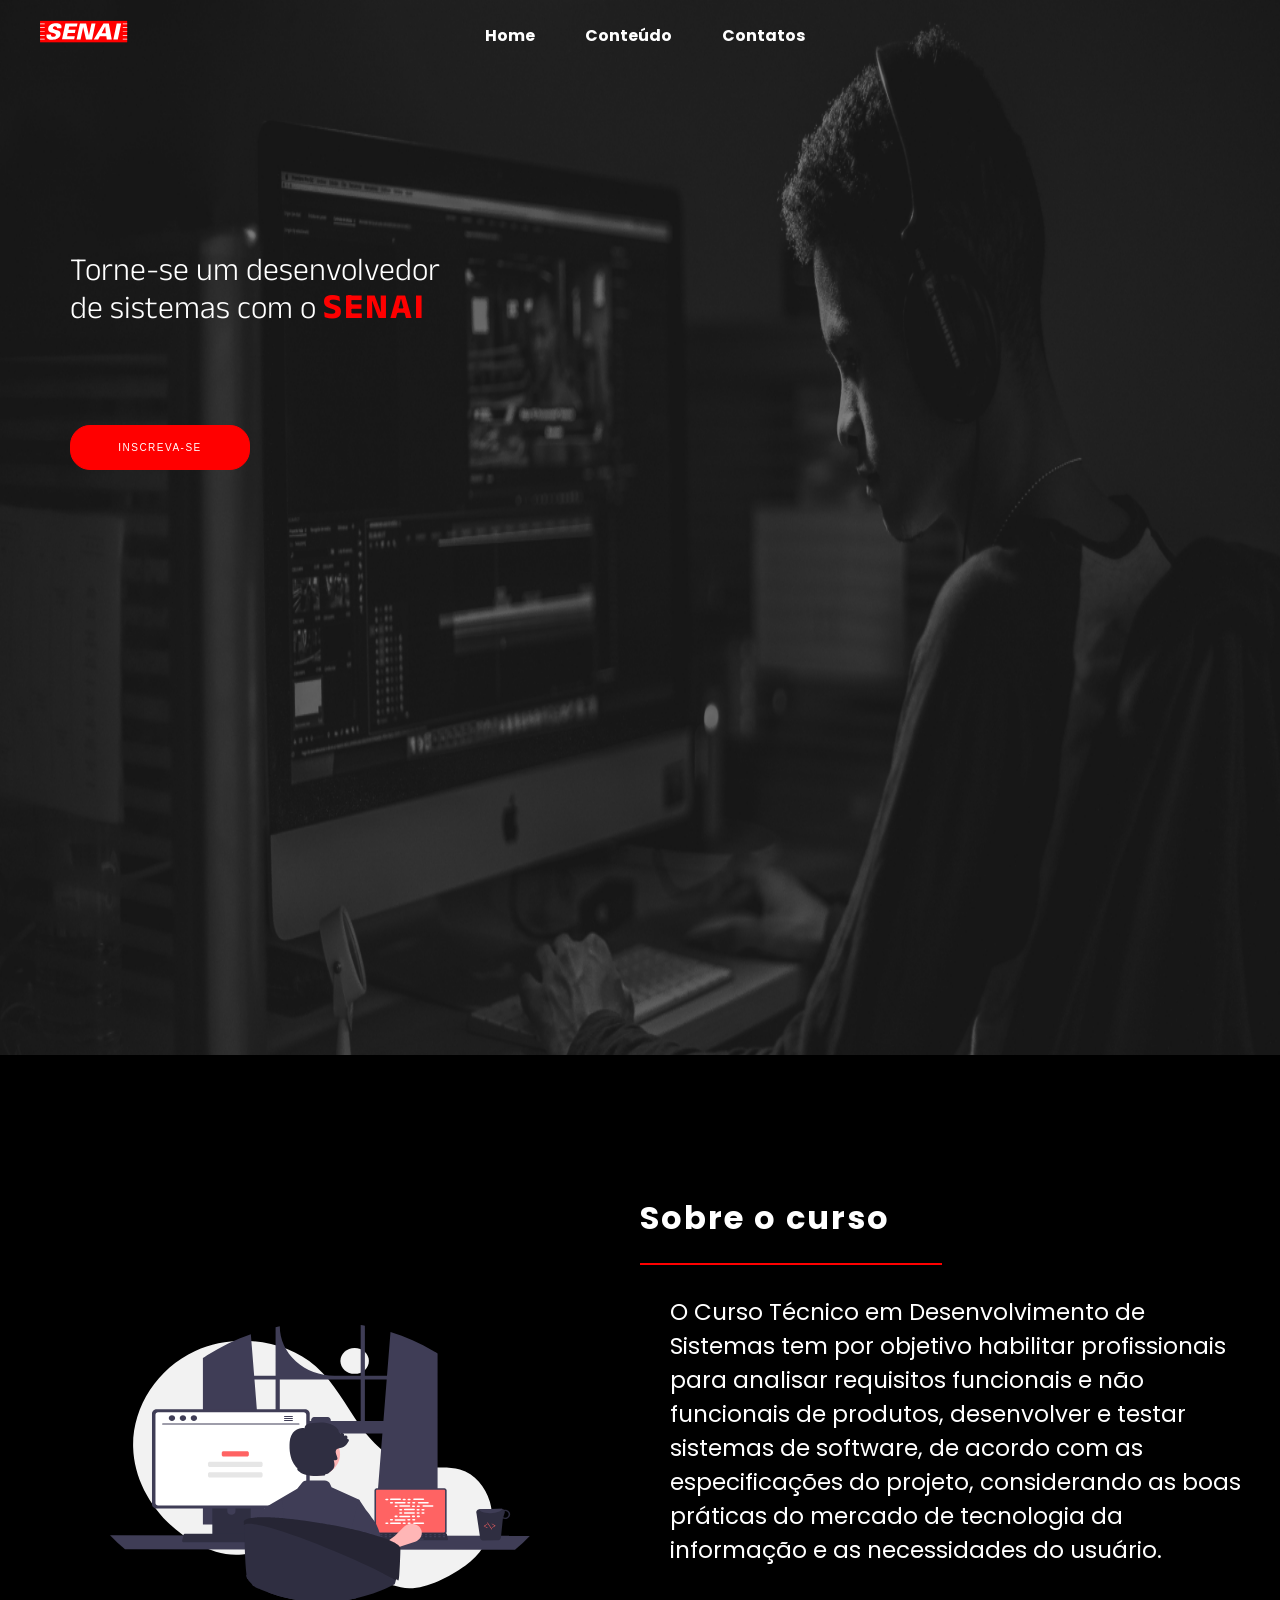
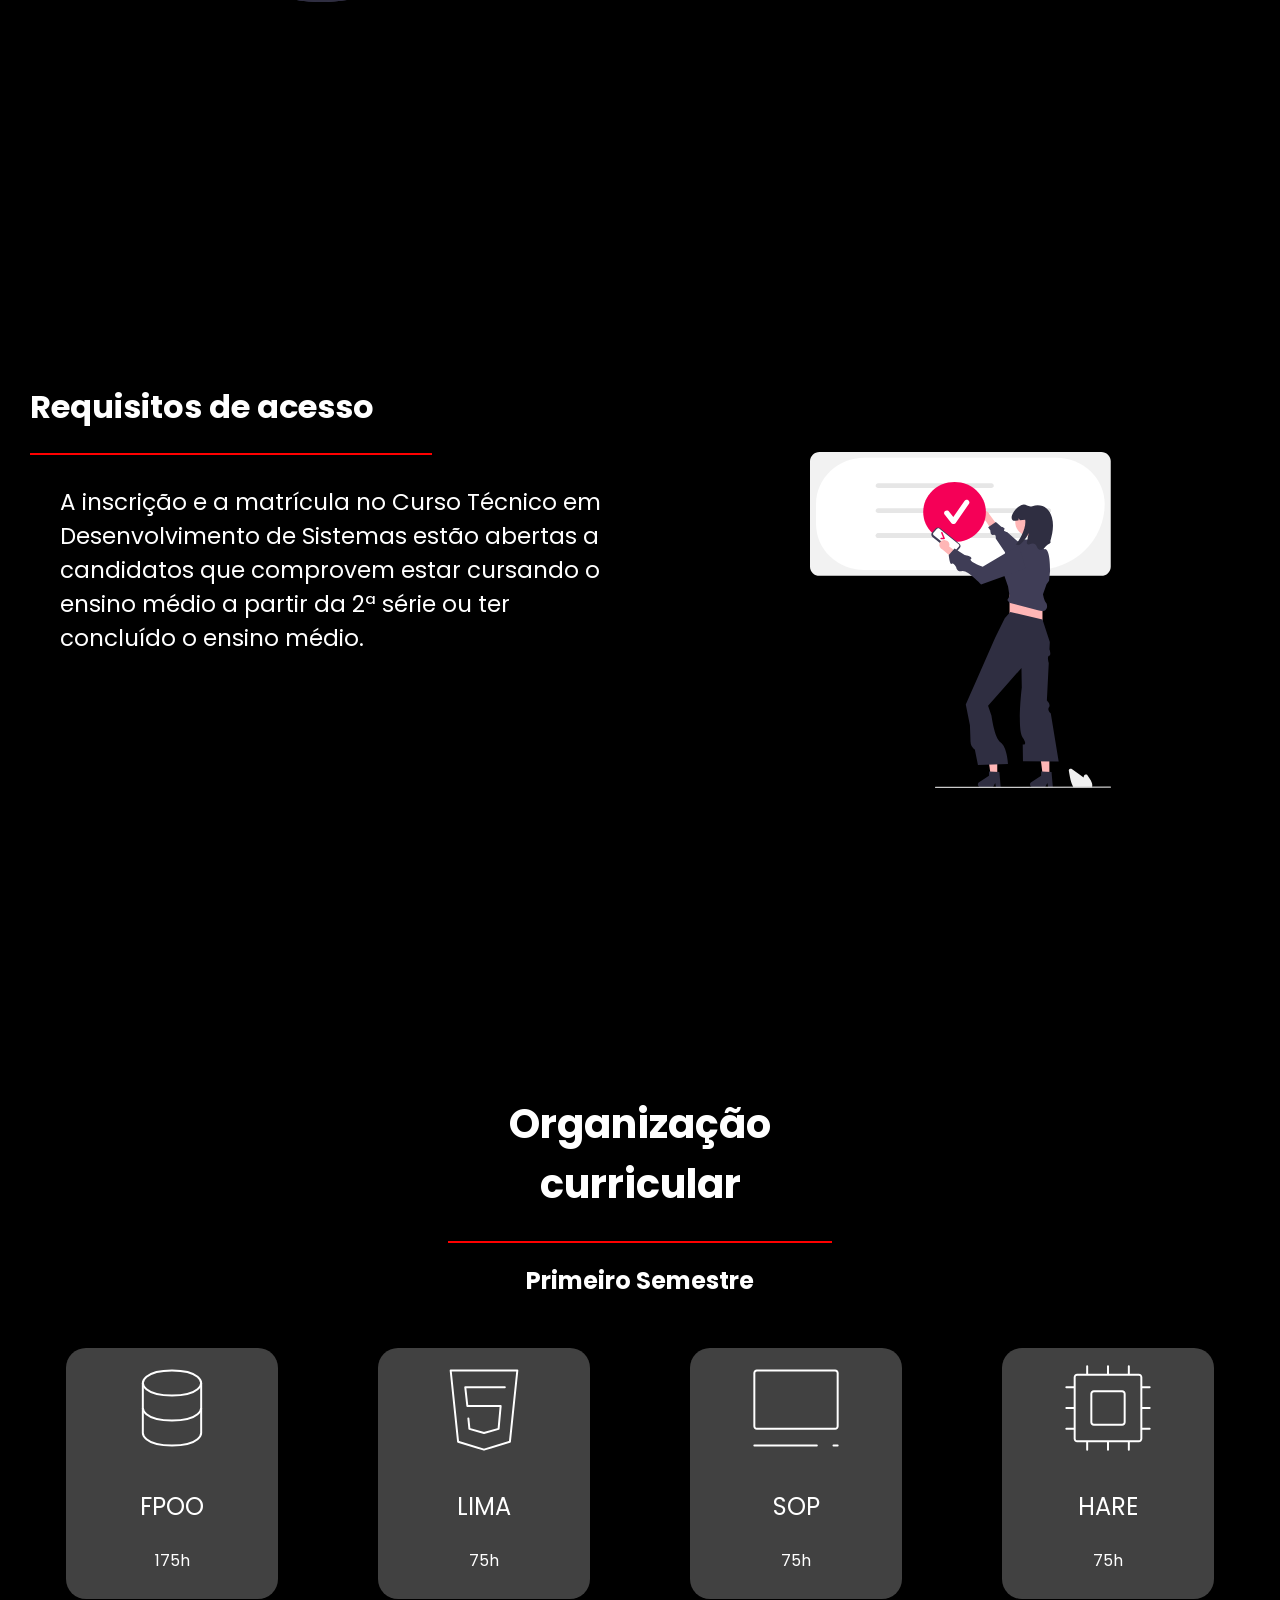
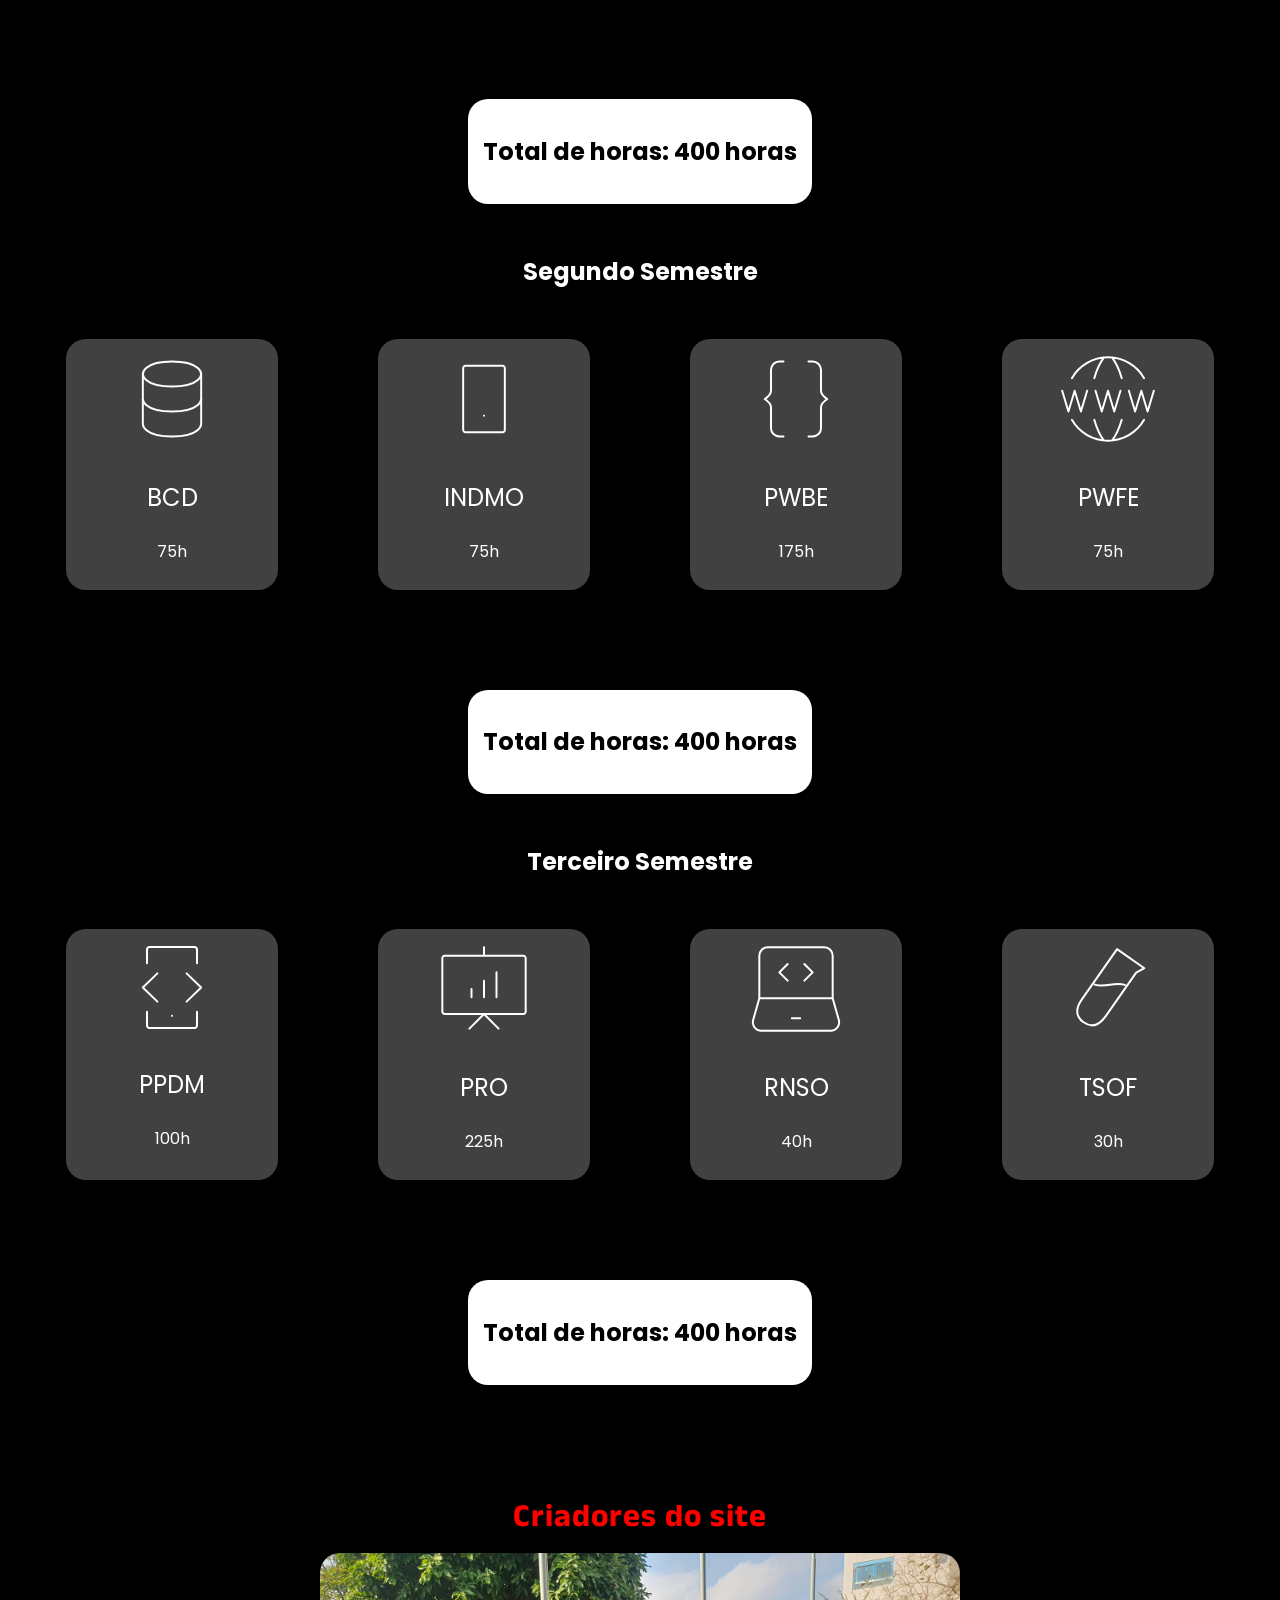
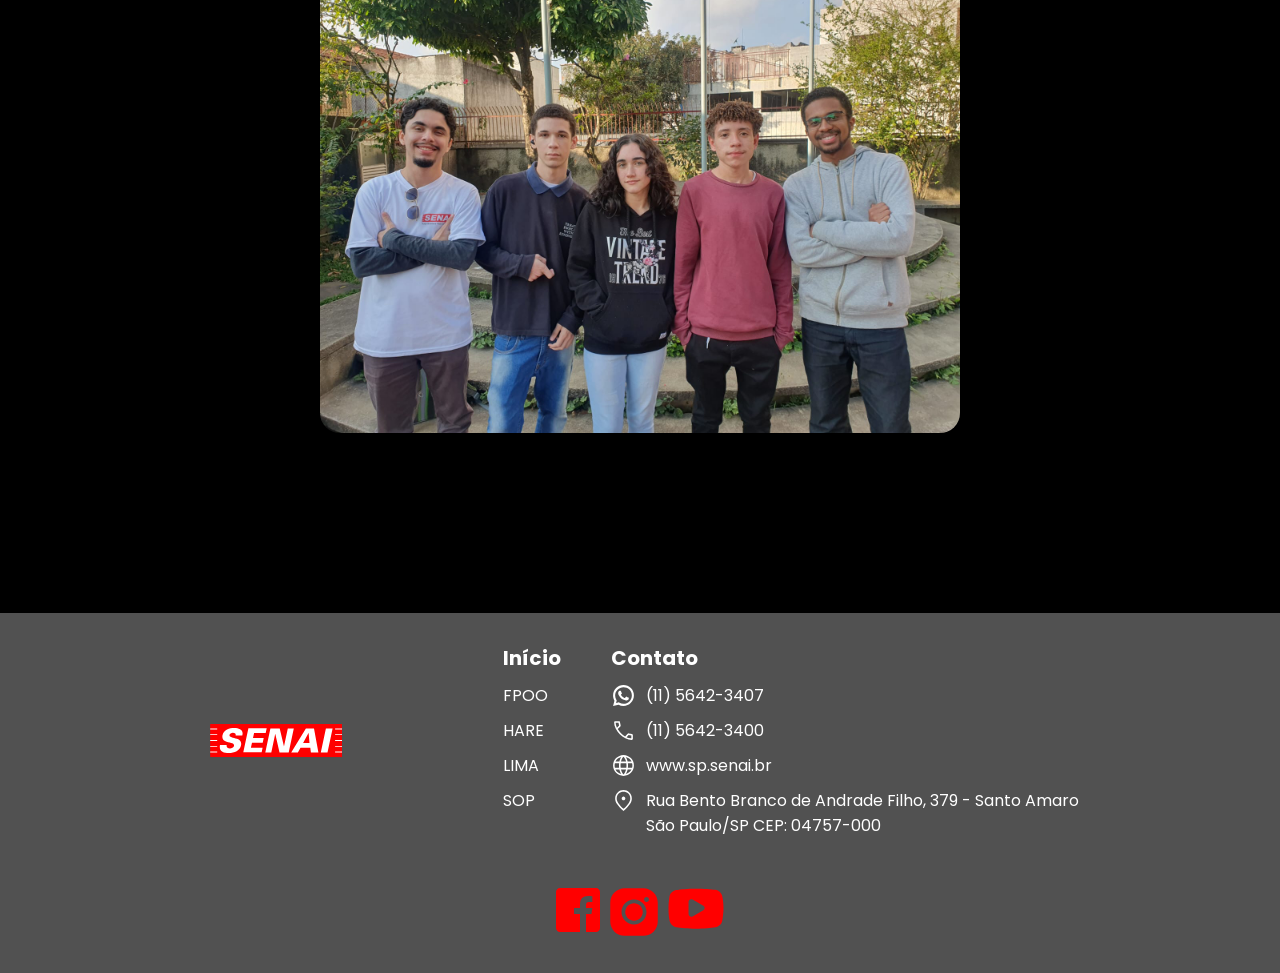
<file: index.html>
<!DOCTYPE html>
<html lang="pt-br">

<head>
    <meta charset="UTF-8">
    <meta name="viewport" content="width=device-width, initial-scale=1.0">
    <link rel="stylesheet" href="/css/style-home1.css">
    <title>HOME</title>
</head>

<body>
    <img class="img_fundo" src="img/background-image-home.jpg" alt="">
    <header>
        <nav class="navbar">
            <a href="/" class="logo">
                <img src="img/logoSenai.svg" alt="" class="imagem_logo">
            </a>
            <ul class="nav-menu">
                <li class="nav-item">
                    <a class="nav-link" href="">Home</a>
                </li>
    
                <li class="nav-item dropdown">
                    <a onmouseover="mouseover()" class="nav-link" href="/">Conteúdo</a>
    
                    <div class="dropdown-menu">
                        <a href="fpoo.html">1 semestre</a>
                        <a href="2semestre.html">2 semestre</a>
                        <a href="3Semestre.html">3 semestre</a>
                    </div>
                </li>
                <li class="nav-item"><a class="nav-link" href="#contatos">Contatos</a></li>
            </ul>
    
            <div class="hamburguer">
                <span class="bar"></span>
                <span class="bar"></span>
                <span class="bar"></span>
            </div>
    
            <div class="suporte">
                <span></span>
            </div>
        </nav>
    
    </header>

    <!-- titulo e banner -->
    <div class="box_titulo">
        <h1 class="titulo">Torne-se um desenvolvedor de sistemas com o <b>SENAI</b></h1>
    </div>
        
    <div class="btn">
        <button>Inscreva-se</button>
    </div>

    

    
    <main>
        
        <div class="curso">
            <!-- sobre o curso e imagem -->
            
            <div class="box_img">
                <img src="img/undraw_programming_re_kg9v 1.svg" alt="img_home" class="foto_home">
            </div>
                
            <div class="sobre_curso">
                <h1>Sobre o curso</h1>
                <hr>
    
                <p class="txt_unidade_curricular">O Curso Técnico em Desenvolvimento de Sistemas tem por objetivo habilitar profissionais para analisar requisitos funcionais e não funcionais de produtos, desenvolver e testar sistemas de software, de acordo com as especificações do projeto, considerando as boas práticas do mercado de tecnologia da informação e as necessidades do usuário.</p>

            </div>

            <!-- requisitos de acesso e imagem -->
            
            <div class="requisitos_acesso">

                <h1>Requisitos de acesso</h1>
                <hr>
                
                <p class="txt_unidade_curricular">A inscrição e a matrícula no Curso Técnico em Desenvolvimento de Sistemas estão abertas a candidatos que comprovem estar cursando o ensino médio a partir da 2ª série ou ter concluído o ensino médio.</p>
            </div>
            
            <div class="box_img">
                <img src="img/undraw_authentication_re_svpt (1) 1.svg" alt="img_home" class="foto_home">
            </div>
        </div>

        <!-- organização curricular -->
        <div class="box_titulo2">
            <span class="linha">   <h1 class="titulo_curricular">Organização curricular</h1> </span>
           
    
        </div>
    
        <h2 class="titulo_semestre">Primeiro Semestre</h2>
        
        <div class="box_disciplina">
            
            <div class="disciplina">
                <img src="/img/imagem_fpoo.svg" alt="imagem de fpoo">
                <p class="nome">FPOO</p>
                <p class="horas">175h</p>
                
            </div>
    
            <div class="disciplina">
                <img src="/img/imagem_lima.svg" alt="imagem de lima">
                <p class="nome">LIMA</p>
                <p class="horas">75h</p>
                
            </div>
            
            <div class="disciplina">
                <img src="/img/imagem_sop.svg" alt="imagem de sop">
                <p class="nome">SOP</p>
                <p class="horas">75h</p>
    
            </div>
    
            <div class="disciplina">
                <img src="/img/imagem_hare.svg" alt="imagem de hare">
                <p class="nome">HARE</p>
                <p class="horas">75h</p>
                
            </div>
    
            <div class="total_horas_semestre">
                <h2>Total de horas: 400 horas</h2>
                
            </div>
    
        </div>
        
        
        <!-- segundo semestre -->
        
        <h2 class="titulo_semestre">Segundo Semestre</h2>
        
        <div class="box_disciplina">
            
            <div class="disciplina">
                <img src="/img/imagem_bcd.svg" alt="imagem da disciplina de banco de dados">
                <p class="nome">BCD</p>
                <p class="horas">75h</p>
                
            </div>
    
            <div class="disciplina">
                <img src="/img/imagem_indmo.svg" alt="imagem ilustrativa da disciplina INDIMO">
                <p class="nome">INDMO</p>
                <p class="horas">75h</p>
    
            </div>
    
            <div class="disciplina">
                <img src="/img/imagem_pwbe.svg" alt="imagem ilustrativa da disciplina PWBE">
                <p class="nome">PWBE</p>
                <p class="horas">175h</p>
                
            </div>
    
            <div class="disciplina">
                <img src="/img/imagem_pwfe.svg" alt="imagem ilustrativa da disciplina PWFE ">
                <p class="nome">PWFE</p>
                <p class="horas">75h</p>
                
            </div>
            
            <div class="total_horas_semestre">
                <h2>Total de horas: 400 horas</h2>
                
            </div>
            
            
            
        </div>
        <!-- terceiro semestre -->
        <h2 class="titulo_semestre">Terceiro Semestre</h2>
    
        <div class="box_disciplina">
            
            <div class="disciplina">
                <img src="/img/imagem_ppdm.svg" alt="imagem da disciplina da disciplina PPDM">
                <p class="nome">PPDM</p>
                <p class="horas">100h</p>
                
            </div>
    
            <div class="disciplina">
                <img src="/img/imagem_pro.svg" alt="imagem ilustrativa da disciplina PRO">
                <p class="nome">PRO</p>
                <p class="horas">225h</p>
    
            </div>
    
            <div class="disciplina">
                <img src="/img/imagem_rnso.svg" alt="imagem ilustrativa da disciplina RNSO">
                <p class="nome">RNSO</p>
                <p class="horas">40h</p>
                
            </div>
    
            <div class="disciplina">
                <img src="/img/imagem_tsof.svg" alt="imagem ilustrativa da disciplina TSOF ">
                <p class="nome">TSOF</p>
                <p class="horas">30h</p>
                
            </div>
            
            <div class="total_horas_semestre">
                <h2>Total de horas: 400 horas</h2>
                
            </div>
            
            
            
        </div>
    
        <!-- foto dos integrantes do grupo -->
        <div class="foto_grupo">
            <h1>Criadores do site</h1>
            <img src="/img/img-grupo.jpg" alt="foto dos integrantes do grupo">
        </div>

            
    </main>


    <footer>

        <div class="mainFooter" id="contatos">
            <img src="img/logoSenai.svg" alt="SENAI">

            <div class="textFooter">

                <div class="inicioFooter">
                    <p class="tituloFooter">Início</p>
                    <p><a href="#">FPOO</a></p>
                    <p><a href="#">HARE</a></p>          
                    <p><a href="#">LIMA</a></p>          
                    <p><a href="#">SOP</a></p>            
                </div>


                <div class="contatoFooter">
                    <p class="tituloFooter">Contato</p>

                    <section>
                        <img src="img/iconeWhatsapp.svg" alt="WhatsApp">
                        <p>(11) 5642-3407</p>
                    </section>


                    <section>
                        <img src="img/iconeTelefone.svg" alt="Telefone">
                        <p>(11) 5642-3400</p>
                    </section>


                    <section>
                        <img src="img/iconeSite.svg" alt="Site">
                        <a href="https://sp.senai.br/unidade/suicobrasileira/">
                            <p>www.sp.senai.br</p>
                        </a>
                    </section>


                    <div class="textoLocalizacao">
                            <img src="img/iconeLocalizacao.svg" alt="Localização">
                            <p>Rua Bento Branco de Andrade Filho, 379 - Santo Amaro <br> São Paulo/SP CEP: 04757-000</p>
                    </div>

                </div>

            </div>



            <div class="iconesMidiasSociais">
                <a href="https://www.facebook.com/senai.suico/?locale=pt_BR">
                    <img src="img/iconeFacebook.svg" alt="Facebook">
                </a>

               
                <a href="https://www.instagram.com/senai.suico/">
                    <img src="img/iconeInstagram.svg" alt="Instagram">
                </a>

               
                <a href="https://www.youtube.com/channel/UCz8l1er02zQpTGoOQ_6x4FQ">
                    <img src="img/iconeYoutube.svg" alt="Youtube">
                </a>
            </div>
        </div>
    </footer>

    
    

    <script src="script.js"></script>
</body>
</file>
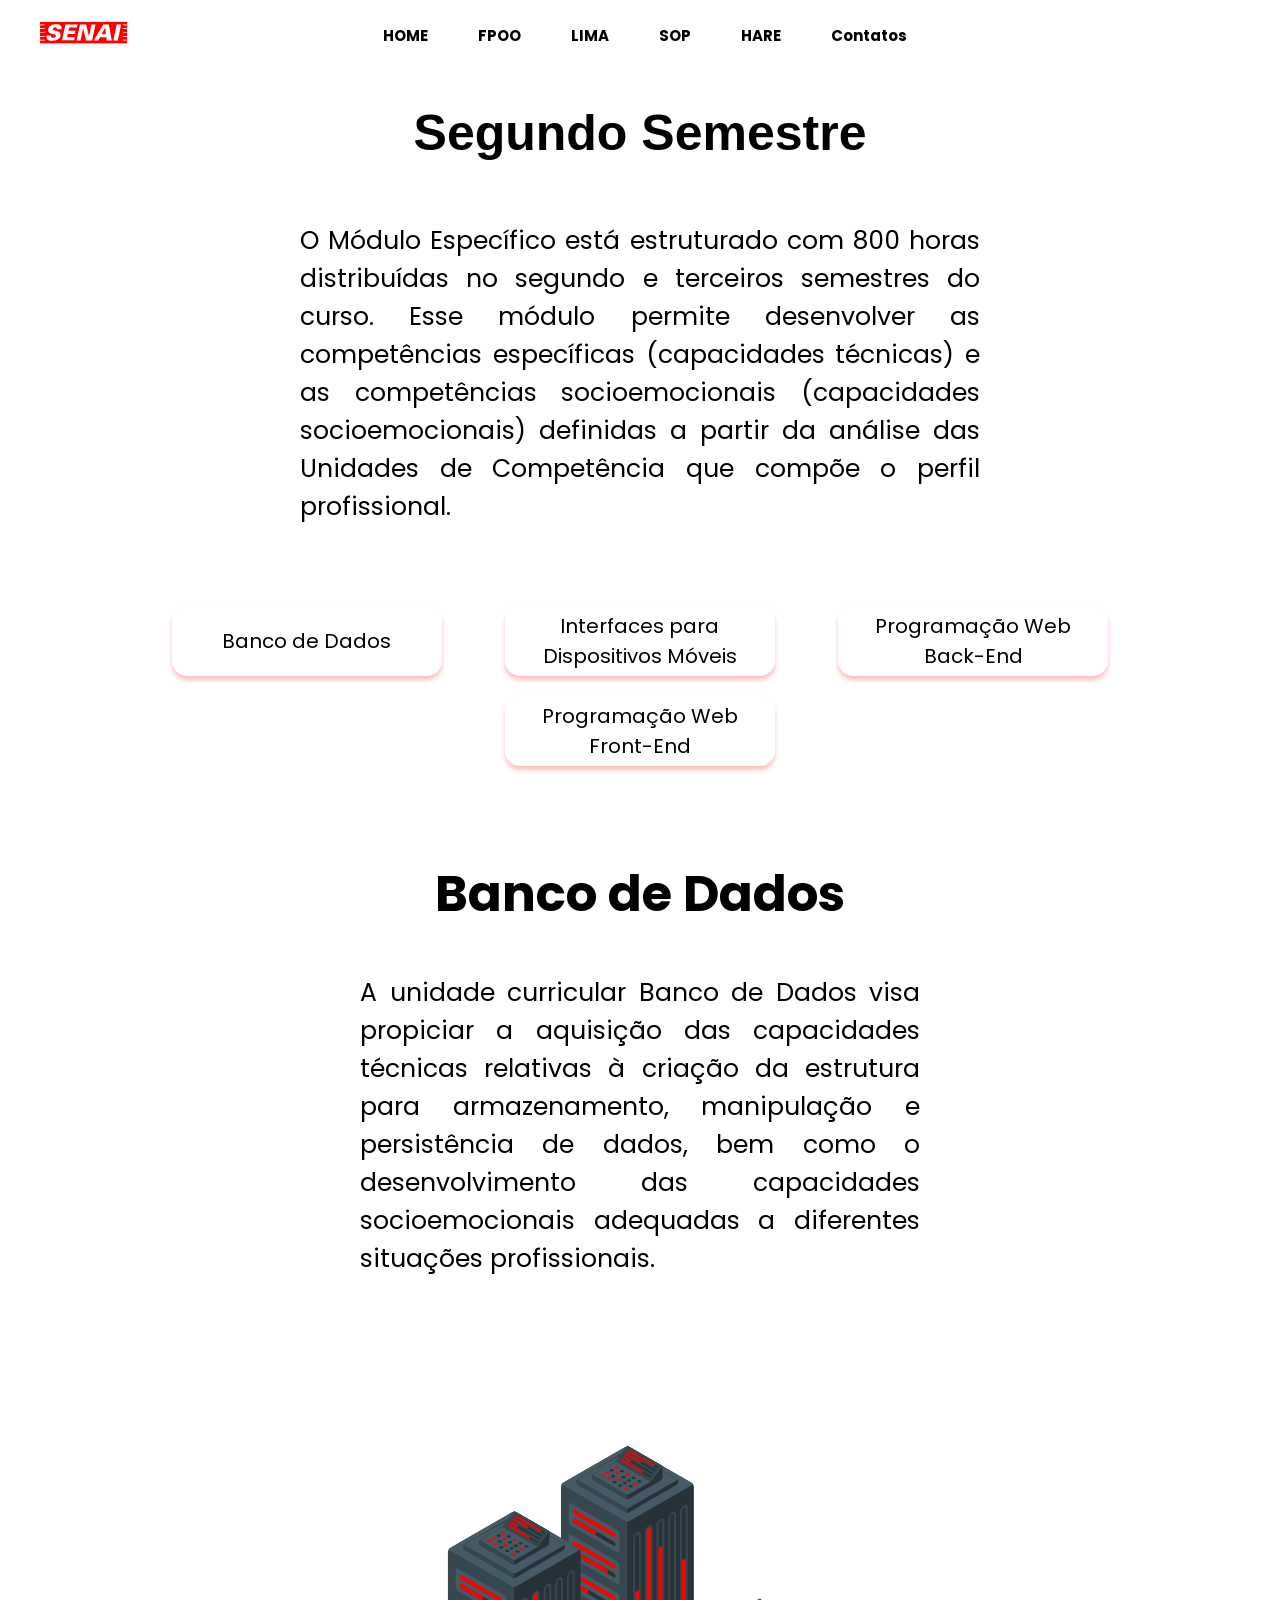
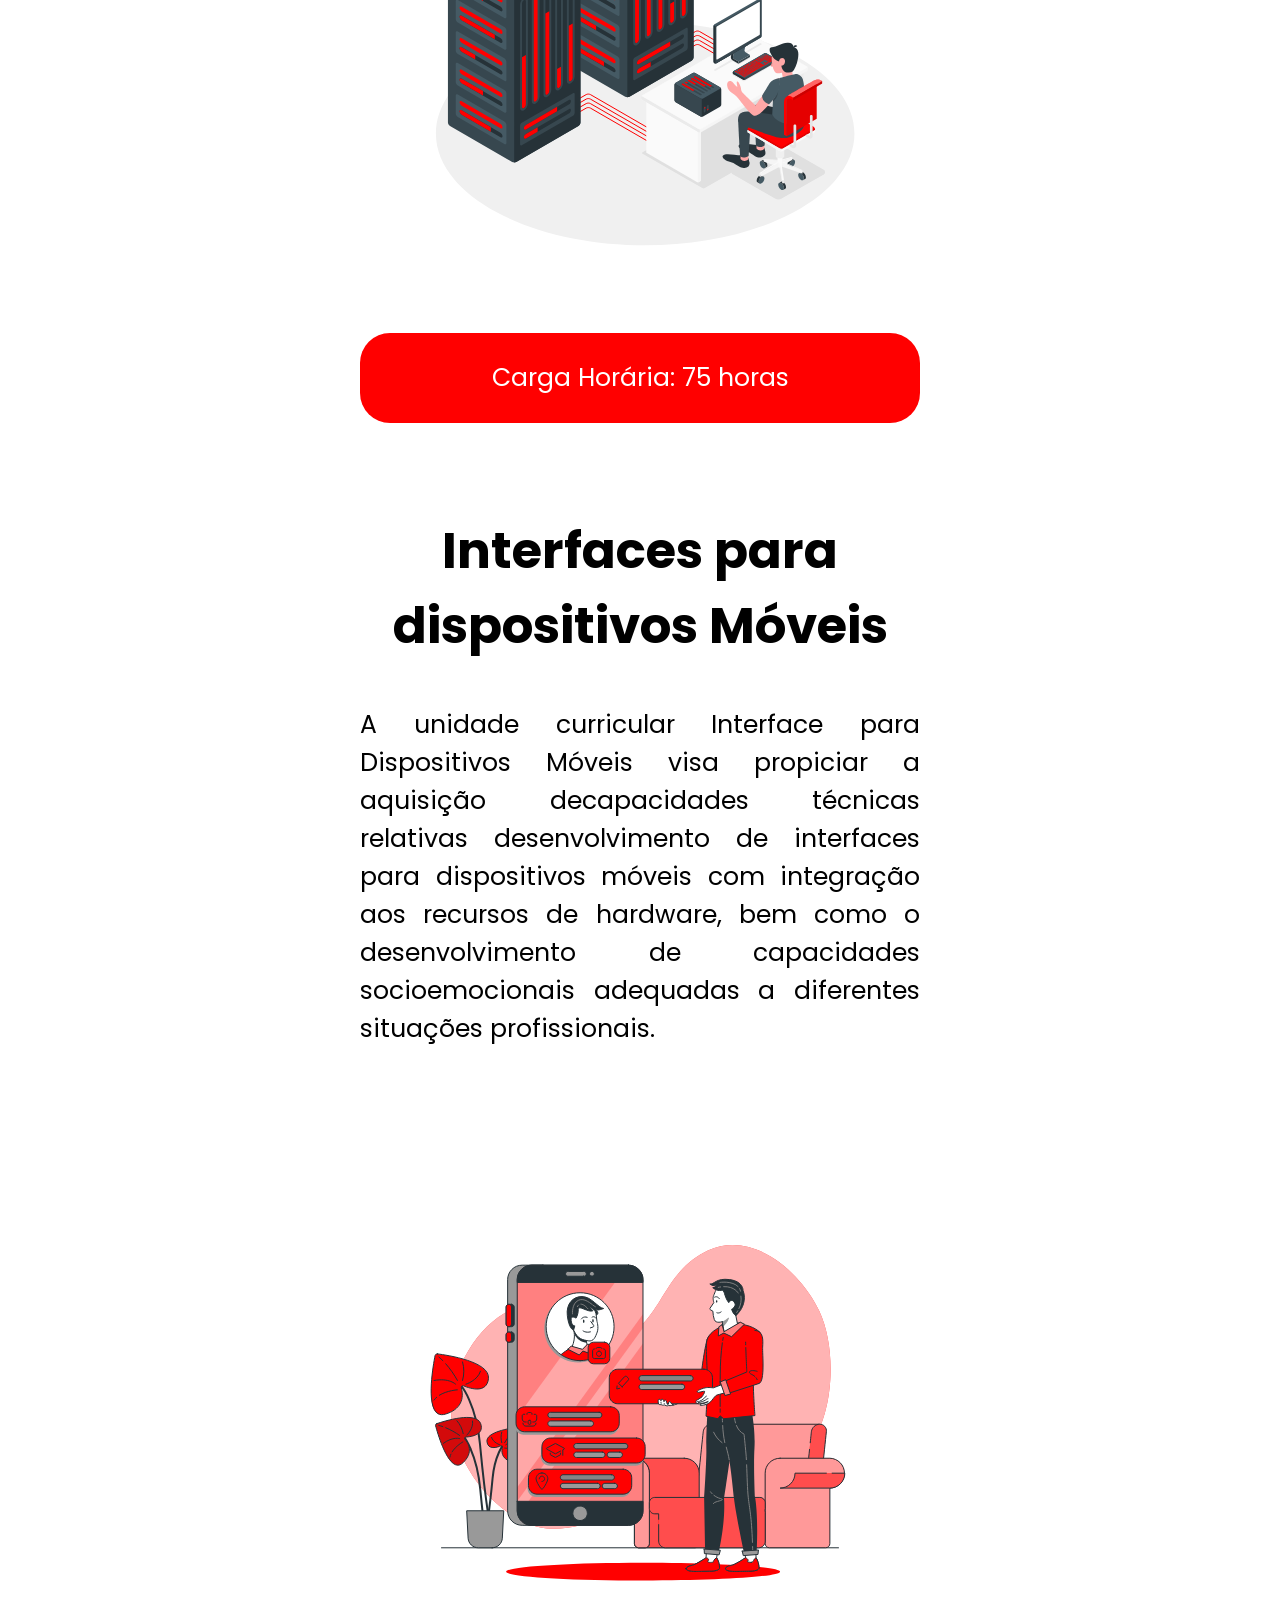
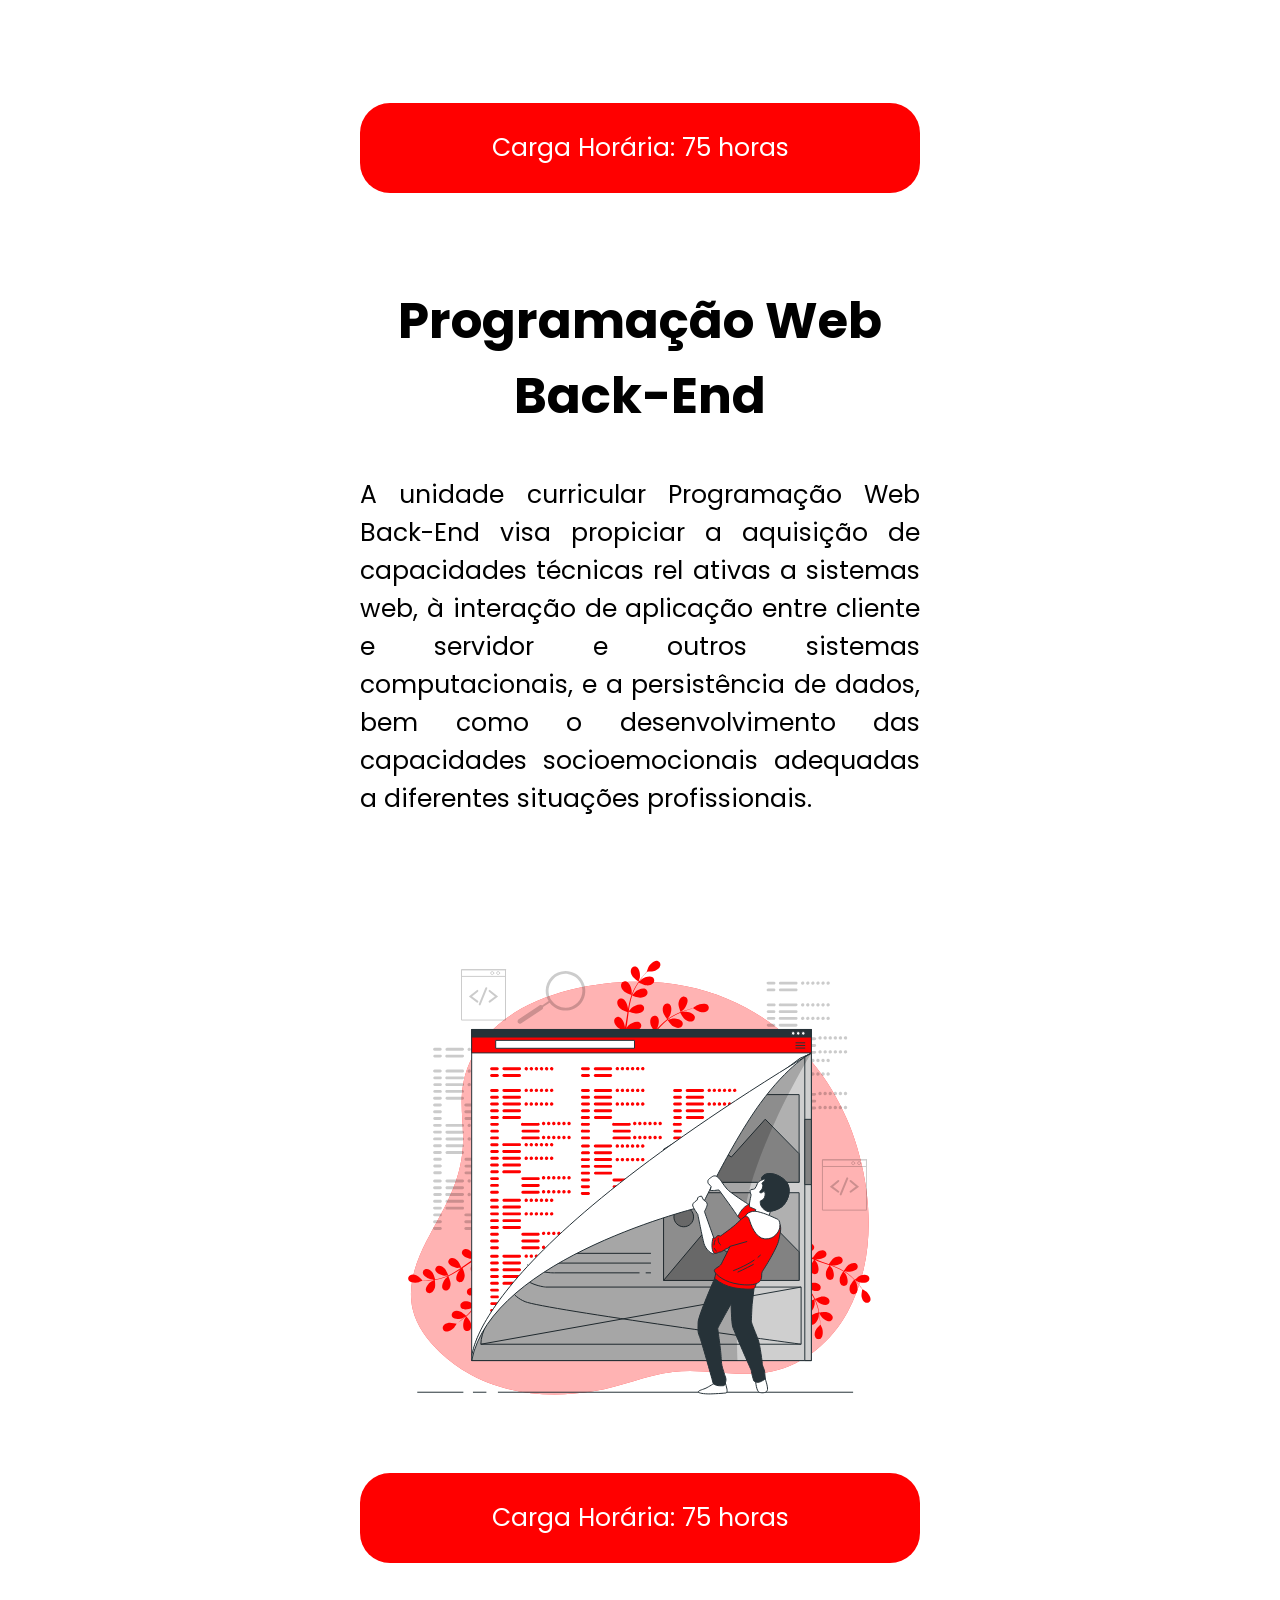
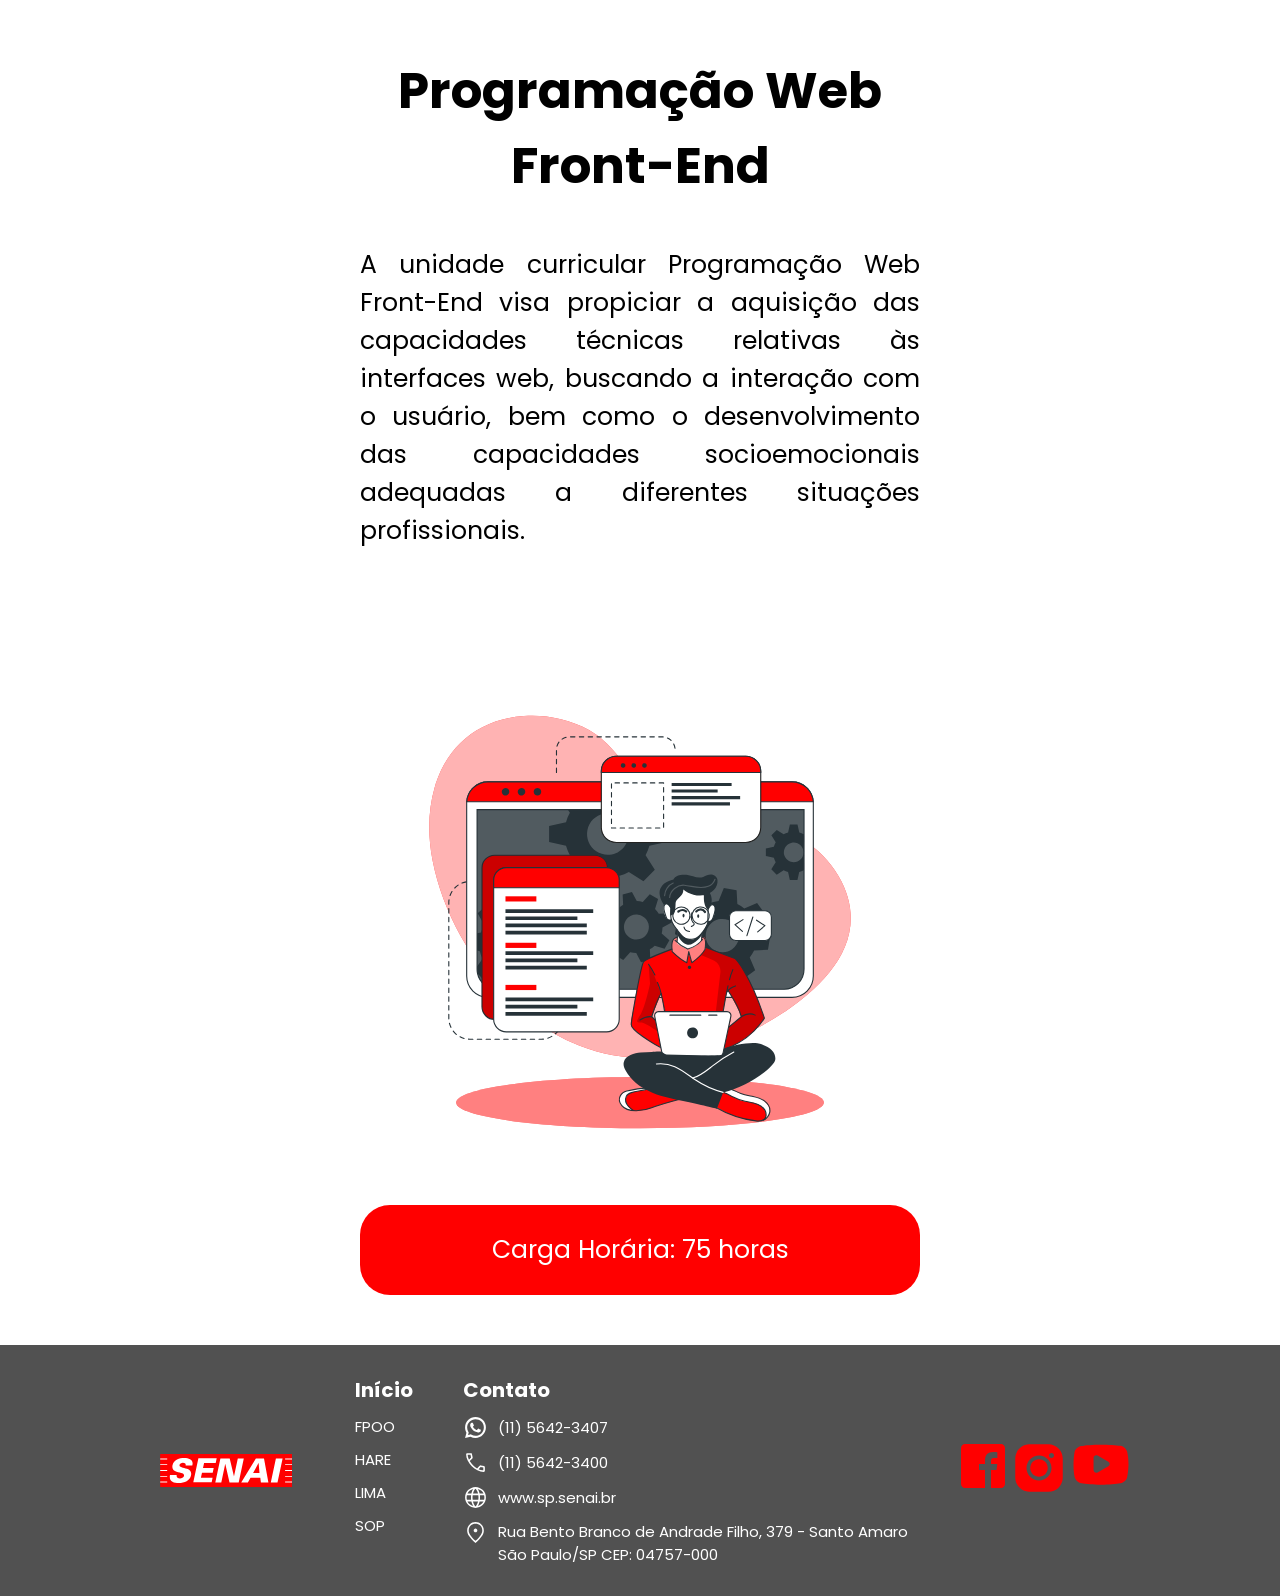
<file: 2semestre.html>
<!DOCTYPE html>

<html lang="pt-br">

<head>

    <meta charset="UTF-8">
    <meta name="viewport" content="width=device-width, initial-scale=1.0">
    <link rel="stylesheet" href="css/style-2-semestre.css">
    <title>Semestre 2</title>

</head>

<body>
    <!-- Barra de Navegação -- NavBar -->
    <header>
        <nav class="navbar navFixed" id="nav">
            <a href="/" class="logo">
                <img src="img/logoSenai.svg" alt="" class="imagem_logo">
            </a>
            <ul class="nav-menu">
                <li class="nav-item"><a class="nav-link" href="index.html">HOME</a></li>
                <li class="nav-item"><a class="nav-link" href="fpoo.html">FPOO</a></li>
                <li class="nav-item"><a class="nav-link" href="lima.html">LIMA</a></li>
                <li class="nav-item"><a class="nav-link" href="sop.html">SOP</a></li>
                <li class="nav-item"><a class="nav-link" href="hare.html">HARE</a></li>
                <li class="nav-item"><a class="nav-link" href="#contatos">Contatos</a></li>
            </ul>

            <div class="hamburguer">
                <span class="bar"></span>
                <span class="bar"></span>
                <span class="bar"></span>
            </div>

            <div class="suporte">
                <span></span>
            </div>
        </nav>

    </header>

    <!-- titulo e banner -->
    <div class="box_titulo">
        <h1 class="titulo">Segundo Semestre</h1>

        <p>O Módulo Específico está estruturado com 800 horas distribuídas no segundo e terceiros semestres do  curso.  Esse  módulo  permite desenvolver  as  competências  específicas  (capacidades técnicas) e as competências socioemocionais (capacidades socioemocionais) definidas a partir da análise das Unidades de Competência que compõe o perfil profissional.</p>
    </div>
    <!-- titulo e banner -->

    <!-- Botões Superioes  -->
    <div class="botoesSuperiores">
        
        <div>
            <button href="#bancoDeDados"><p href="#bancoDeDados">Banco de Dados</p></button>
            <button href="#interfacesParaDispositivosMoveis"><p href="#interfacesParaDispositivosMoveis">Interfaces para Dispositivos Móveis</p></button>
            <button href="#programacaoWebBackEnd"><p href="#programacaoWebBackEnd">Programação Web Back-End</p></button>
            <button href="#programacaoWebFrontEnd"><p href="#programacaoWebFrontEnd">Programação Web Front-End</p></button>
        </div>
    </div>
    <!-- Botões Superioes  -->

    <!-- Seções -->
    <section id="bancoDeDados">
        <div>
            <div class="secaoBox">
                <div class="secaoTexto">
                    <h1>Banco de Dados</h1>
                    <p>A unidade curricular Banco de Dados visa propiciar a aquisição das capacidades   técnicas  relativas à criação da estrutura para armazenamento, manipulação e  persistência de dados,    bem  como  o  desenvolvimento  das capacidades     socioemocionais  adequadas  a  diferentes      situações profissionais.</p>
                </div>
                <img src="img/bancoDeDadosIlustracao.svg" alt="Banco de Dados">
            </div>

            <div class="cargaHoraria">
                <p>Carga Horária: 75 horas</p>
            </div>
        </div>
    </section>

    <section id="interfacesParaDispositivosMoveis">
        <div class="secaoBox">
            <div class="secaoTexto">
                <h1>Interfaces para dispositivos Móveis</h1>
                <p>A  unidade  curricular  Interface para  Dispositivos  Móveis  visa propiciar  a  aquisição  decapacidades técnicas relativas desenvolvimento de interfaces para dispositivos móveis com integração  aos  recursos  de  hardware,  bem  como  o  desenvolvimento  de  capacidades socioemocionais adequadas a diferentes situações profissionais.</p>
            </div>
            <img src="img/interfacesParaDispositivosMoveis.svg" alt="Interfaces para dispositivos Móveis">
        </div>

        <div class="cargaHoraria">
            <p>Carga Horária: 75 horas</p>
        </div>
    </section>

    <section id="programacaoWebBackEnd">
        <div class="secaoBox">
            <div class="secaoTexto">
                <h1>Programação Web Back-End</h1>
                <p>A   unidade   curricular   Programação   Web   Back-End   visa   propiciar   a   aquisição   de   capacidades  técnicas  rel ativas a  sistemas  web,  à  interação  de  aplicação  entre  cliente  e  servidor  e  outros  sistemas  computacionais,  e  a  persistência  de  dados,  bem  como  o  desenvolvimento das capacidades  socioemocionais  adequadas  a  diferentes  situações  profissionais.</p>
            </div>
            <img src="img/programacaoWebBackEnd.svg" alt="Programação Web Back-End">
        </div>

        <div class="cargaHoraria">
            <p>Carga Horária: 75 horas</p>
        </div>
    </section>

    <section id="programacaoWebFrontEnd">
        <div class="secaoBox">
            <div class="secaoTexto">
                <h1>Programação Web Front-End</h1>
                <p>A   unidade   curricular   Programação  Web  Front-End   visa propiciar   a   aquisição   das capacidades técnicas relativas às   interfaces web, buscando a interação com o usuário, bem como   o   desenvolvimento   das   capacidades  socioemocionais adequadas   a   diferentes   situações profissionais.</p>
            </div>
            <img src="img/programacaoWebFrontEnd.svg" alt="Programação Web Front-End">
        </div>

        <div class="cargaHoraria">
            <p>Carga Horária: 75 horas</p>
        </div>
    </section>
    <!-- Seções -->

    <!-- Rodapé -- Footer -->
    <footer>
        <div class="mainFooter" id="contatos">
            <img src="img/logoSenai.svg" alt="SENAI">
            <div class="textFooter">
                <div class="inicioFooter">
                    <p class="tituloFooter">Início</p>

                    <p><a href="#">FPOO</a></p>

                    <p><a href="#">HARE</a></p>          

                    <p><a href="#">LIMA</a></p>          

                    <p><a href="#">SOP</a></p>            
                </div>

                <div class="contatoFooter">
                    <p class="tituloFooter">Contato</p>

                    <section>
                        <img src="img/iconeWhatsapp.svg" alt="WhatsApp">
                        <p>(11) 5642-3407</p>
                    </section>

                    <section>
                        <img src="img/iconeTelefone.svg" alt="Telefone">
                        <p>(11) 5642-3400</p>
                    </section>

                    <section>
                        <img src="img/iconeSite.svg" alt="Site">
                        <a href="https://sp.senai.br/unidade/suicobrasileira/">
                            <p>www.sp.senai.br</p>
                        </a>
                    </section>

                    <div class="textoLocalizacao">
                            <img src="img/iconeLocalizacao.svg" alt="Localização">
                            <p>Rua Bento Branco de Andrade Filho, 379 - Santo Amaro <br> São Paulo/SP CEP: 04757-000</p>
                    </div>
                </div>
            </div>

            <div class="iconesMidiasSociais">
                <a href="https://www.facebook.com/senai.suico/?locale=pt_BR">
                    <img src="img/iconeFacebook.svg" alt="Facebook">
                </a>
                
                <a href="https://www.instagram.com/senai.suico/">
                    <img src="img/iconeInstagram.svg" alt="Instagram">
                </a>
                
                <a href="https://www.youtube.com/channel/UCz8l1er02zQpTGoOQ_6x4FQ">
                    <img src="img/iconeYoutube.svg" alt="Youtube">
                </a>
            </div>
        </div>
    </footer>
    <!-- Rodapé -- Footer -->

    <script src="script.js"></script>
</body>
</html>
</file>
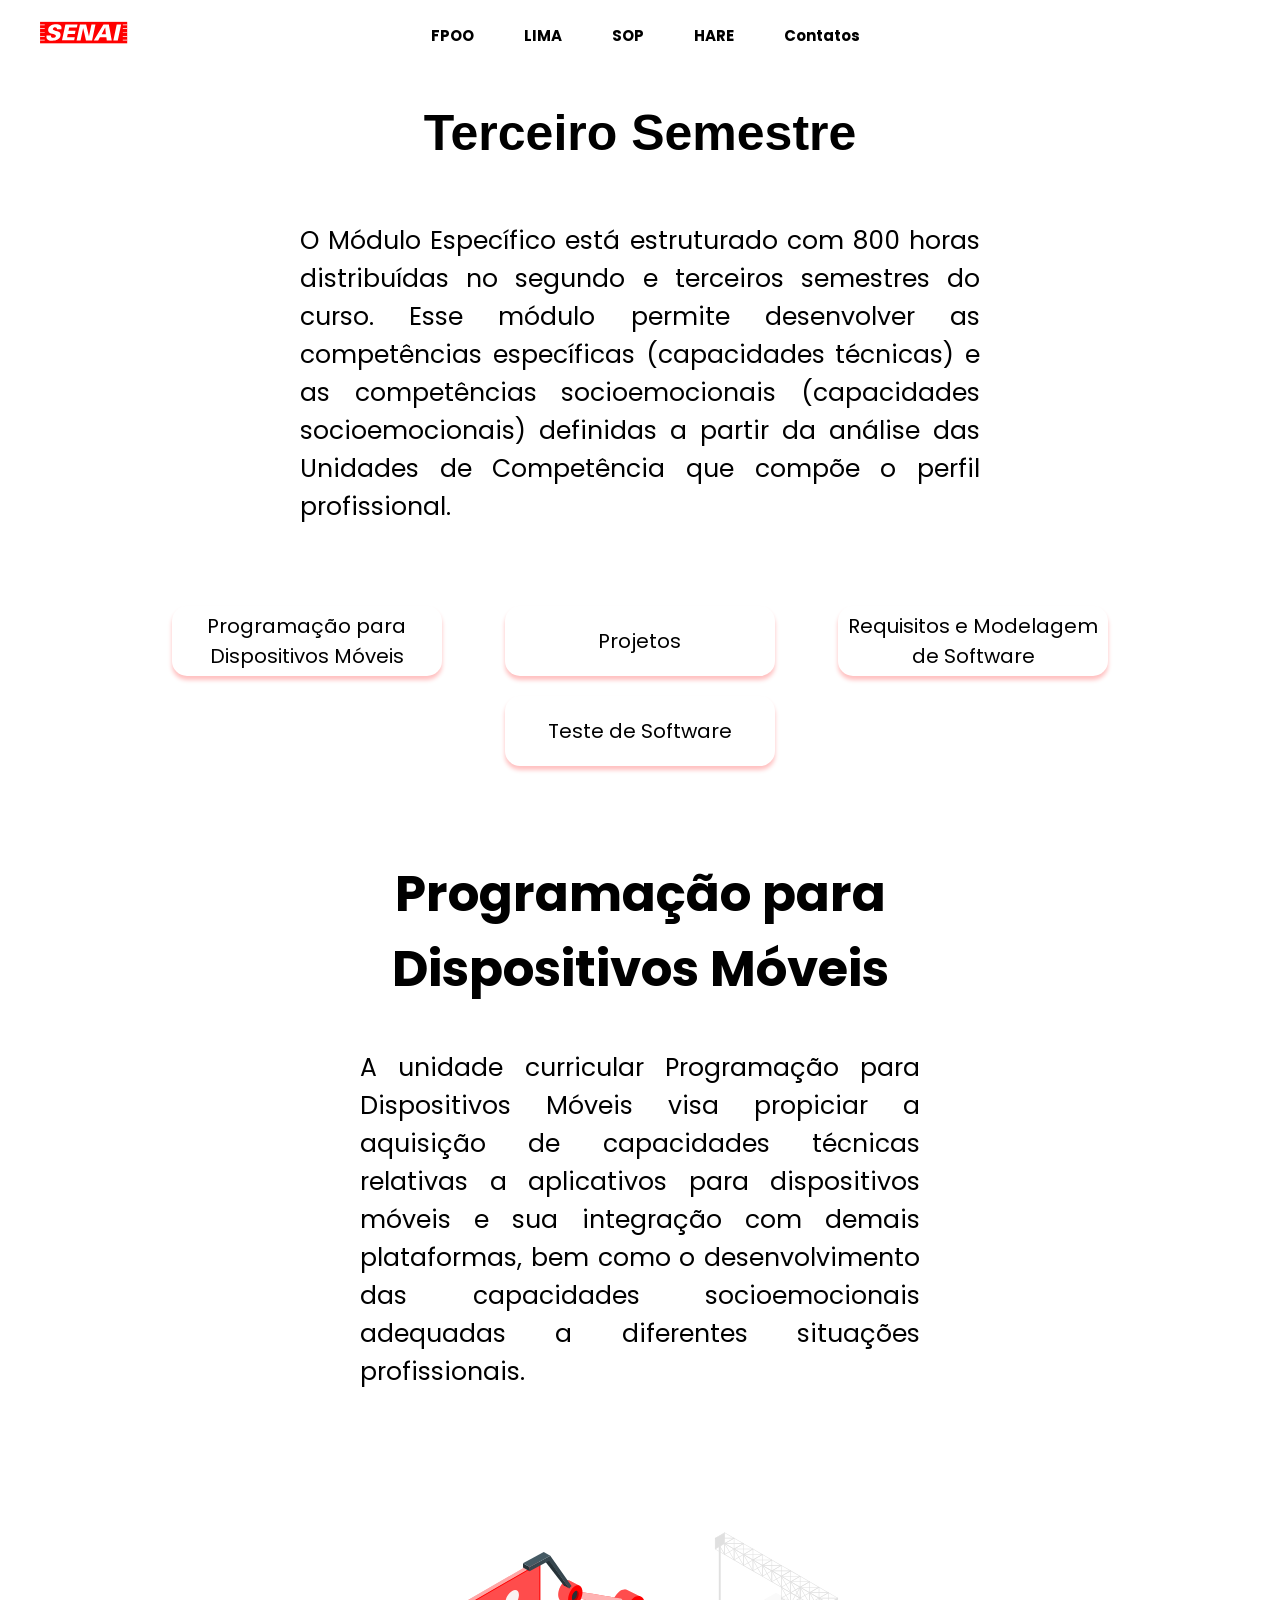
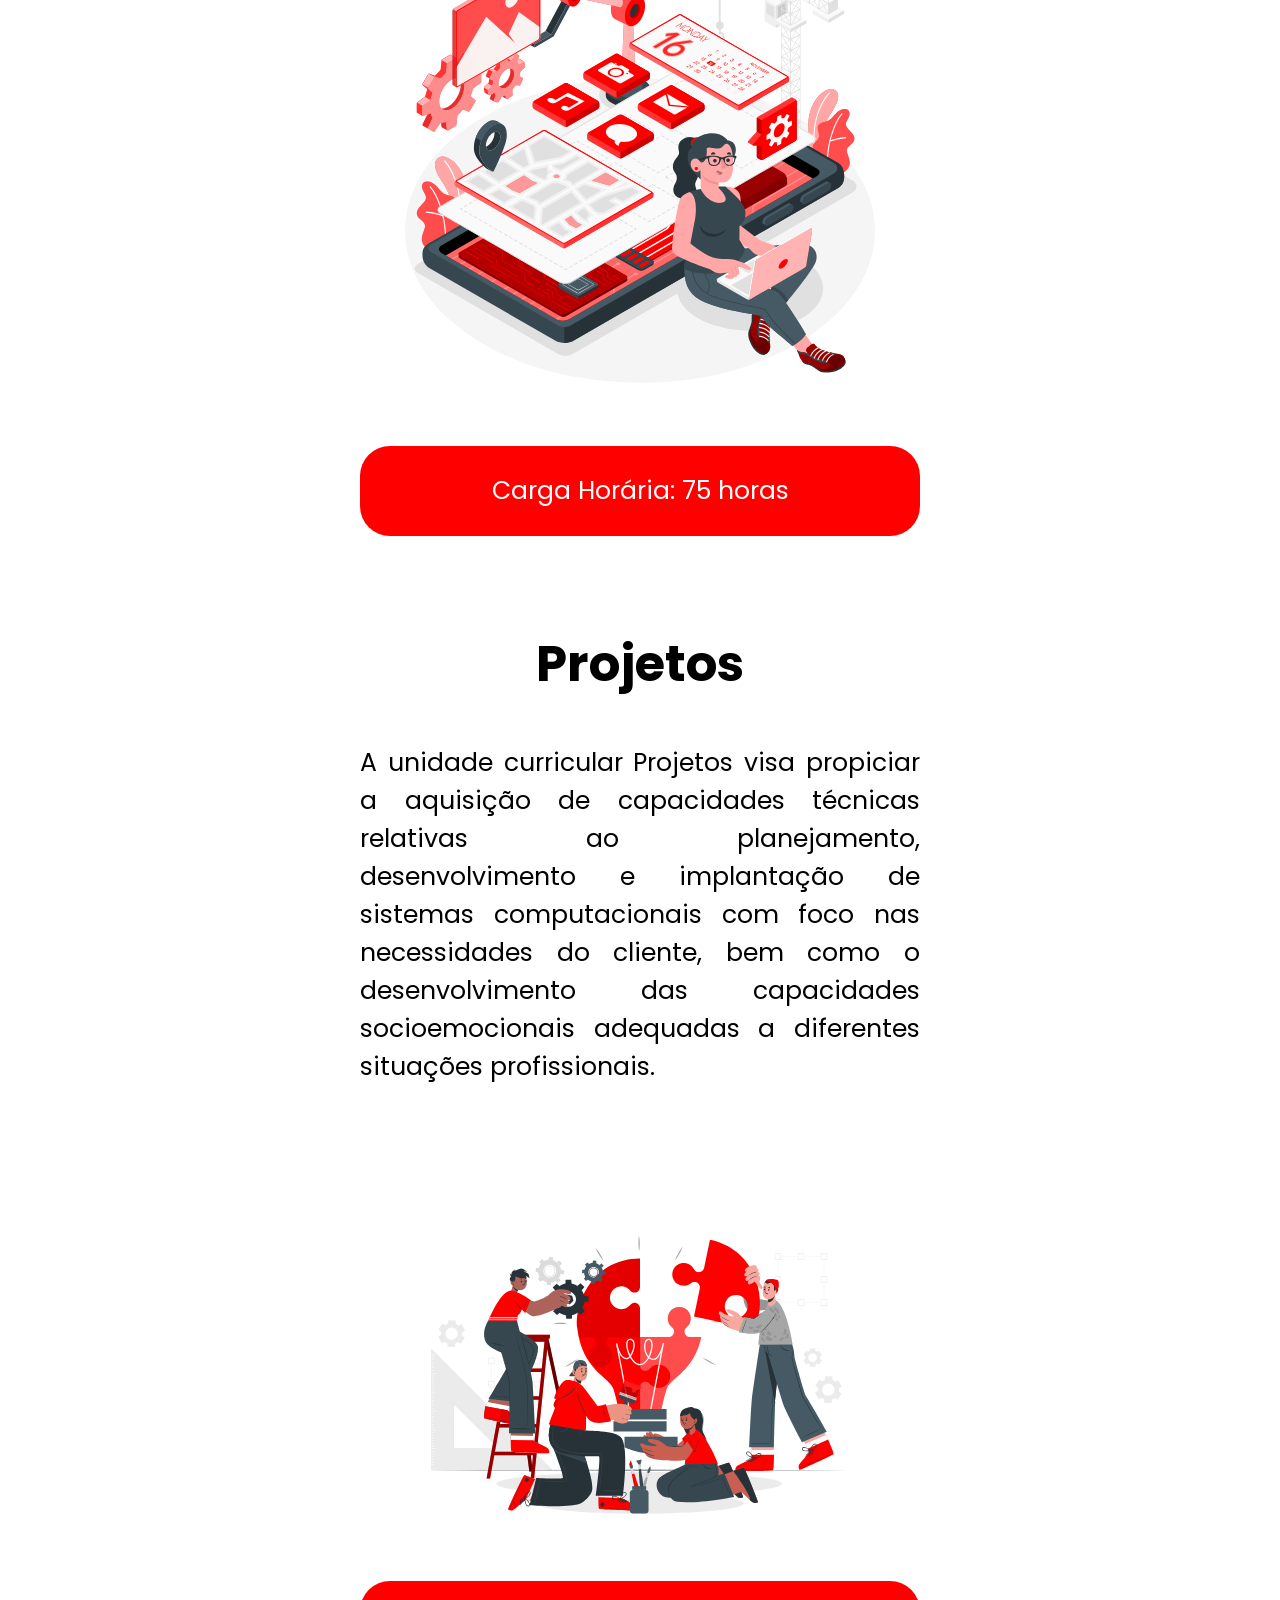
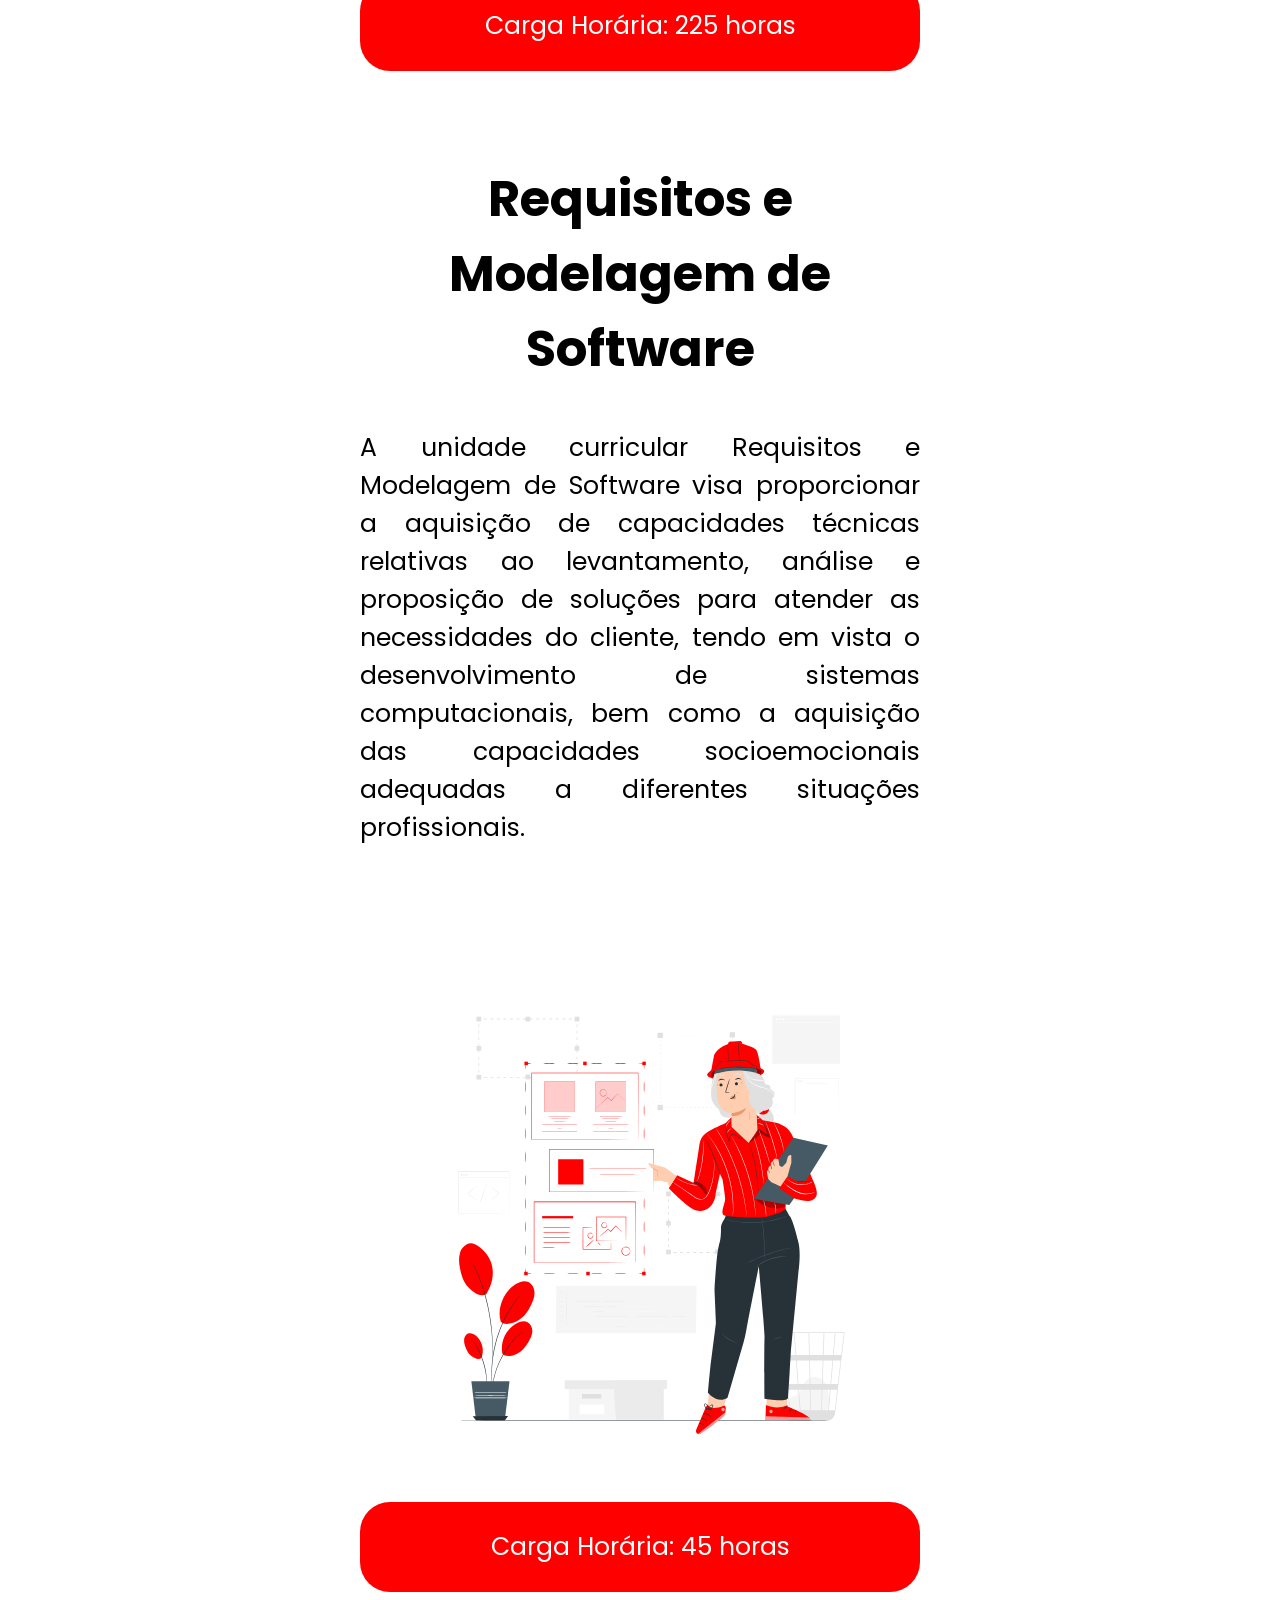
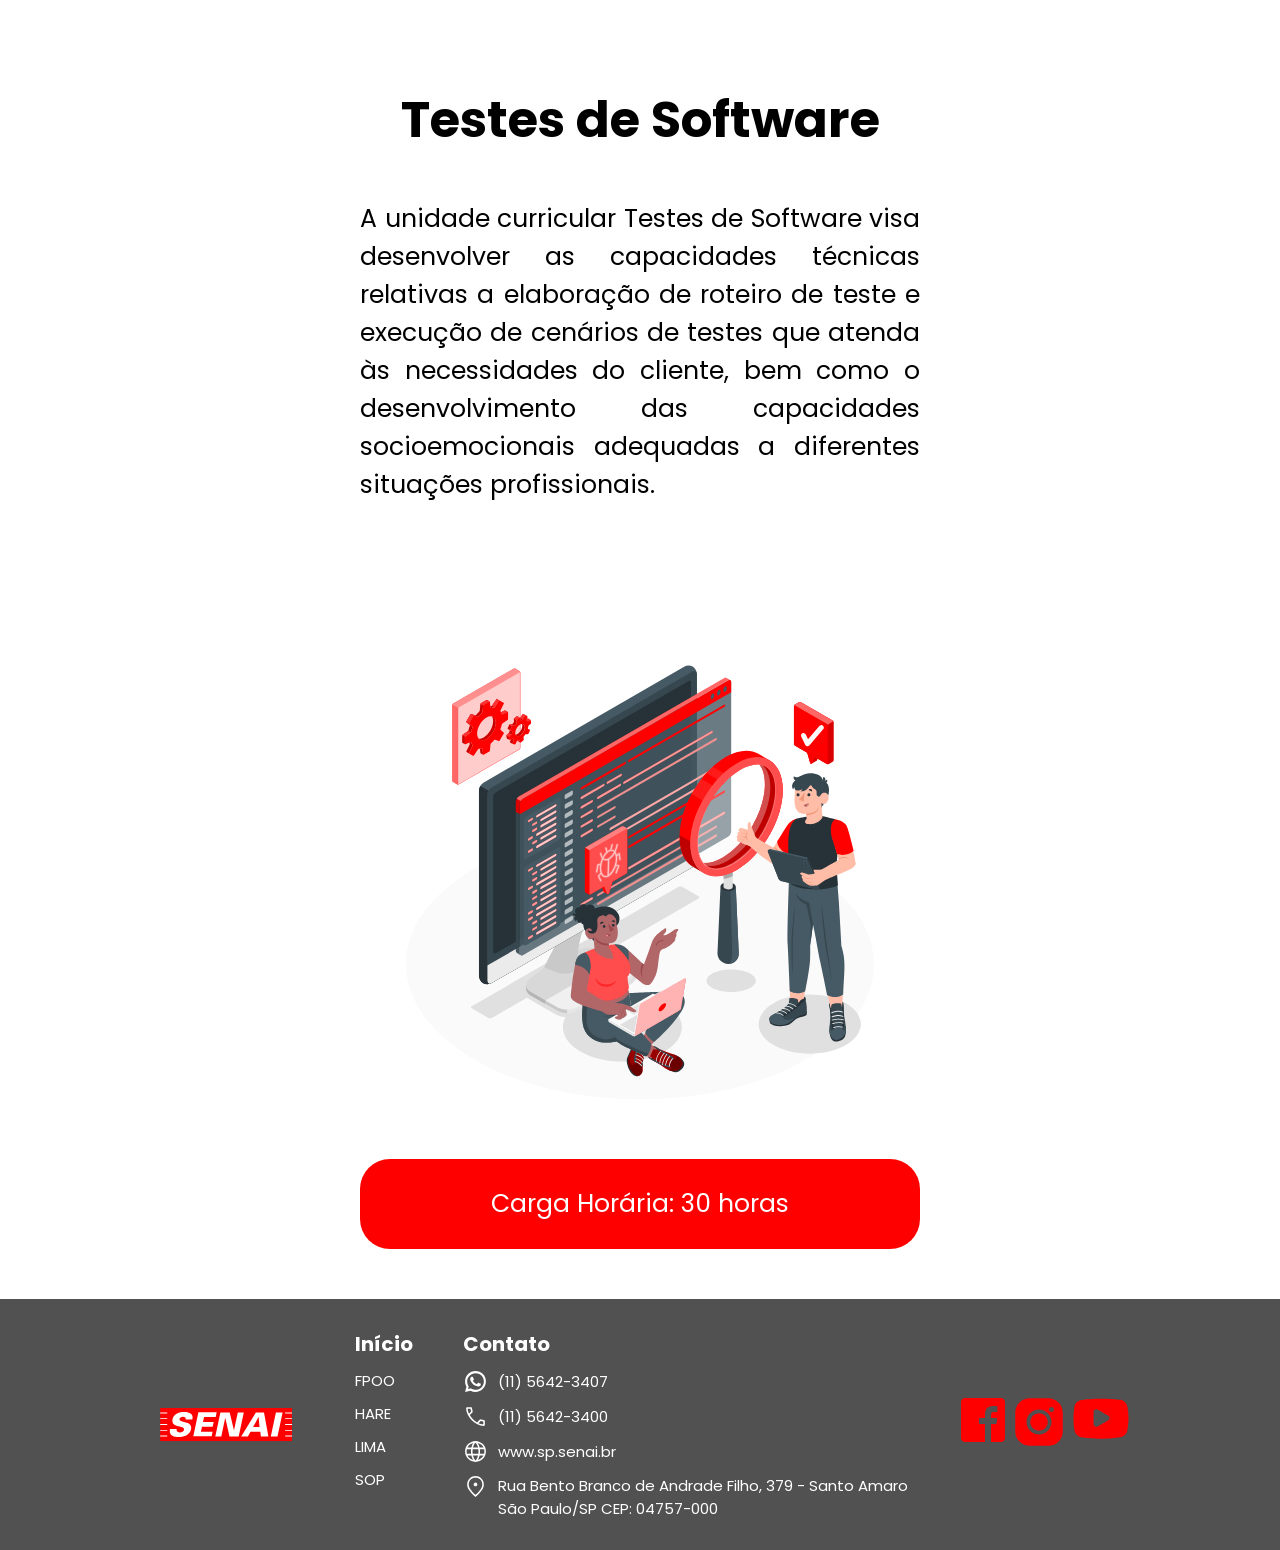
<file: 3Semestre.html>
<!DOCTYPE html>

<html lang="pt-br">

<head>

    <meta charset="UTF-8">
    <meta name="viewport" content="width=device-width, initial-scale=1.0">
    <link rel="stylesheet" href="css/style-3-semestre.css">
    <title>Terceiro Semestre</title>

</head>

<body>
    <!-- Barra de Navegação -- NavBar -->
    <header>
        <nav class="navbar navFixed" id="nav">
            <a href="/" class="logo">
                <img src="img/logoSenai.svg" alt="" class="imagem_logo">
            </a>
            <ul class="nav-menu">
                <li class="nav-item"><a class="nav-link" href="fpoo.html">FPOO</a></li>
                <li class="nav-item"><a class="nav-link" href="lima.html">LIMA</a></li>
                <li class="nav-item"><a class="nav-link" href="sop.html">SOP</a></li>
                <li class="nav-item"><a class="nav-link" href="hare.html">HARE</a></li>
                <li class="nav-item"><a class="nav-link" href="#contatos">Contatos</a></li>
            </ul>

            <div class="hamburguer">
                <span class="bar"></span>
                <span class="bar"></span>
                <span class="bar"></span>
            </div>

            <div class="suporte">
                <span></span>
            </div>
        </nav>

    </header>

    <!-- titulo e banner -->
    <div class="box_titulo">
        <h1 class="titulo">Terceiro Semestre</h1>

        <p>O Módulo Específico está estruturado com 800 horas distribuídas no segundo e terceiros semestres do  curso.  Esse  módulo  permite desenvolver  as  competências  específicas  (capacidades técnicas) e as competências socioemocionais (capacidades socioemocionais) definidas a partir da análise das Unidades de Competência que compõe o perfil profissional.</p>
    </div>
    <!-- titulo e banner -->

    <!-- Botões Superioes  -->
    <div class="botoesSuperiores">
        
        <div>
            <button href="#dispositivosMoveis"><p href="#dispositivosMoveis">Programação para Dispositivos Móveis</p></button>
            <button href="#Projetos"><p href="#Projetos">Projetos</p></button>
            <button href="#ModelagemSoftware" class="specialButton"><p class="specialButtonText" href="#ModelagemSoftware">Requisitos e Modelagem de Software</p></button>
            <button href="#TesteSoftware"><p href="#TesteSoftware">Teste de Software</p></button>
        </div>
    </div>
    <!-- Botões Superioes  -->

    <!-- Seções -->
    <section id="dispositivosMoveis">
        <div>
            <div class="secaoBox">
                <div class="secaoTexto">
                    <h1>Programação para Dispositivos Móveis</h1>
                    <p>A unidade curricular Programação para Dispositivos Móveis visa propiciar a aquisição de capacidades técnicas relativas a aplicativos para dispositivos móveis e sua integração com demais  plataformas,  bem  como  o  desenvolvimento  das capacidades  socioemocionais  adequadas a diferentes situações profissionais.</p>
                </div>
                <img src="img/dev_mobile.svg" alt="Programação para Dispositivos Móveis">
            </div>

            <div class="cargaHoraria">
                <p>Carga Horária: 75 horas</p>
            </div>
        </div>
    </section>

    <section id="Projetos">
        <div class="secaoBox">
            <div class="secaoTexto">
                <h1>Projetos</h1>
                <p>A unidade curricular Projetos visa propiciar a aquisição de capacidades técnicas relativas ao planejamento, desenvolvimento e implantação de sistemas computacionais com foco nas necessidades do cliente, bem como o desenvolvimento das capacidades socioemocionais adequadas a diferentes situações profissionais.</p>
            </div>
            <img src="img/projetos.svg" alt="Projetos">
        </div>

        <div class="cargaHoraria">
            <p>Carga Horária: 225 horas</p>
        </div>
    </section>

    <section id="ModelagemSoftware">
        <div class="secaoBox">
            <div class="secaoTexto">
                <h1>Requisitos e Modelagem de Software</h1>
                <p>A unidade curricular Requisitos e Modelagem de Software visa proporcionar a aquisição de capacidades técnicas relativas ao levantamento, análise e proposição de soluções para atender  as  necessidades  do  cliente,  tendo  em  vista  o  desenvolvimento  de  sistemas  computacionais,  bem  como  a  aquisição das capacidades  socioemocionais  adequadas  a  diferentes situações profissionais.</p>
            </div>
            <img src="img/modelagem_software.svg" alt="Requisitos e Modelagem de Software">
        </div>

        <div class="cargaHoraria">
            <p>Carga Horária: 45 horas</p>
        </div>
    </section>

    <section id="TesteSoftware">
        <div class="secaoBox">
            <div class="secaoTexto">
                <h1>Testes de Software</h1>
                <p>A unidade curricular Testes de Software visa desenvolver as capacidades técnicas relativas a  elaboração  de  roteiro  de  teste  e  execução  de  cenários  de  testes  que  atenda  às  necessidades do cliente, bem como o desenvolvimento das capacidades socioemocionais adequadas a diferentes situações profissionais.</p>
            </div>
            <img src="img/teste_software.svg" alt="Testes de Software">
        </div>

        <div class="cargaHoraria">
            <p>Carga Horária: 30 horas</p>
        </div>
    </section>
    <!-- Seções -->

    <!-- Rodapé -- Footer -->
    <footer>
        <div class="mainFooter" id="contatos">
            <img src="img/logoSenai.svg" alt="SENAI">
            <div class="textFooter">
                <div class="inicioFooter">
                    <p class="tituloFooter">Início</p>

                    <p><a href="#">FPOO</a></p>

                    <p><a href="#">HARE</a></p>          

                    <p><a href="#">LIMA</a></p>          

                    <p><a href="#">SOP</a></p>            
                </div>

                <div class="contatoFooter">
                    <p class="tituloFooter">Contato</p>

                    <section>
                        <img src="img/iconeWhatsapp.svg" alt="WhatsApp">
                        <p>(11) 5642-3407</p>
                    </section>

                    <section>
                        <img src="img/iconeTelefone.svg" alt="Telefone">
                        <p>(11) 5642-3400</p>
                    </section>

                    <section>
                        <img src="img/iconeSite.svg" alt="Site">
                        <a href="https://sp.senai.br/unidade/suicobrasileira/">
                            <p>www.sp.senai.br</p>
                        </a>
                    </section>

                    <div class="textoLocalizacao">
                            <img src="img/iconeLocalizacao.svg" alt="Localização">
                            <p>Rua Bento Branco de Andrade Filho, 379 - Santo Amaro <br> São Paulo/SP CEP: 04757-000</p>
                    </div>
                </div>
            </div>

            <div class="iconesMidiasSociais">
                <a href="https://www.facebook.com/senai.suico/?locale=pt_BR">
                    <img src="img/iconeFacebook.svg" alt="Facebook">
                </a>
                
                <a href="https://www.instagram.com/senai.suico/">
                    <img src="img/iconeInstagram.svg" alt="Instagram">
                </a>
                
                <a href="https://www.youtube.com/channel/UCz8l1er02zQpTGoOQ_6x4FQ">
                    <img src="img/iconeYoutube.svg" alt="Youtube">
                </a>
            </div>
        </div>
    </footer>
    <!-- Rodapé -- Footer -->

    <script src="script.js"></script>
</body>
</html>
</file>
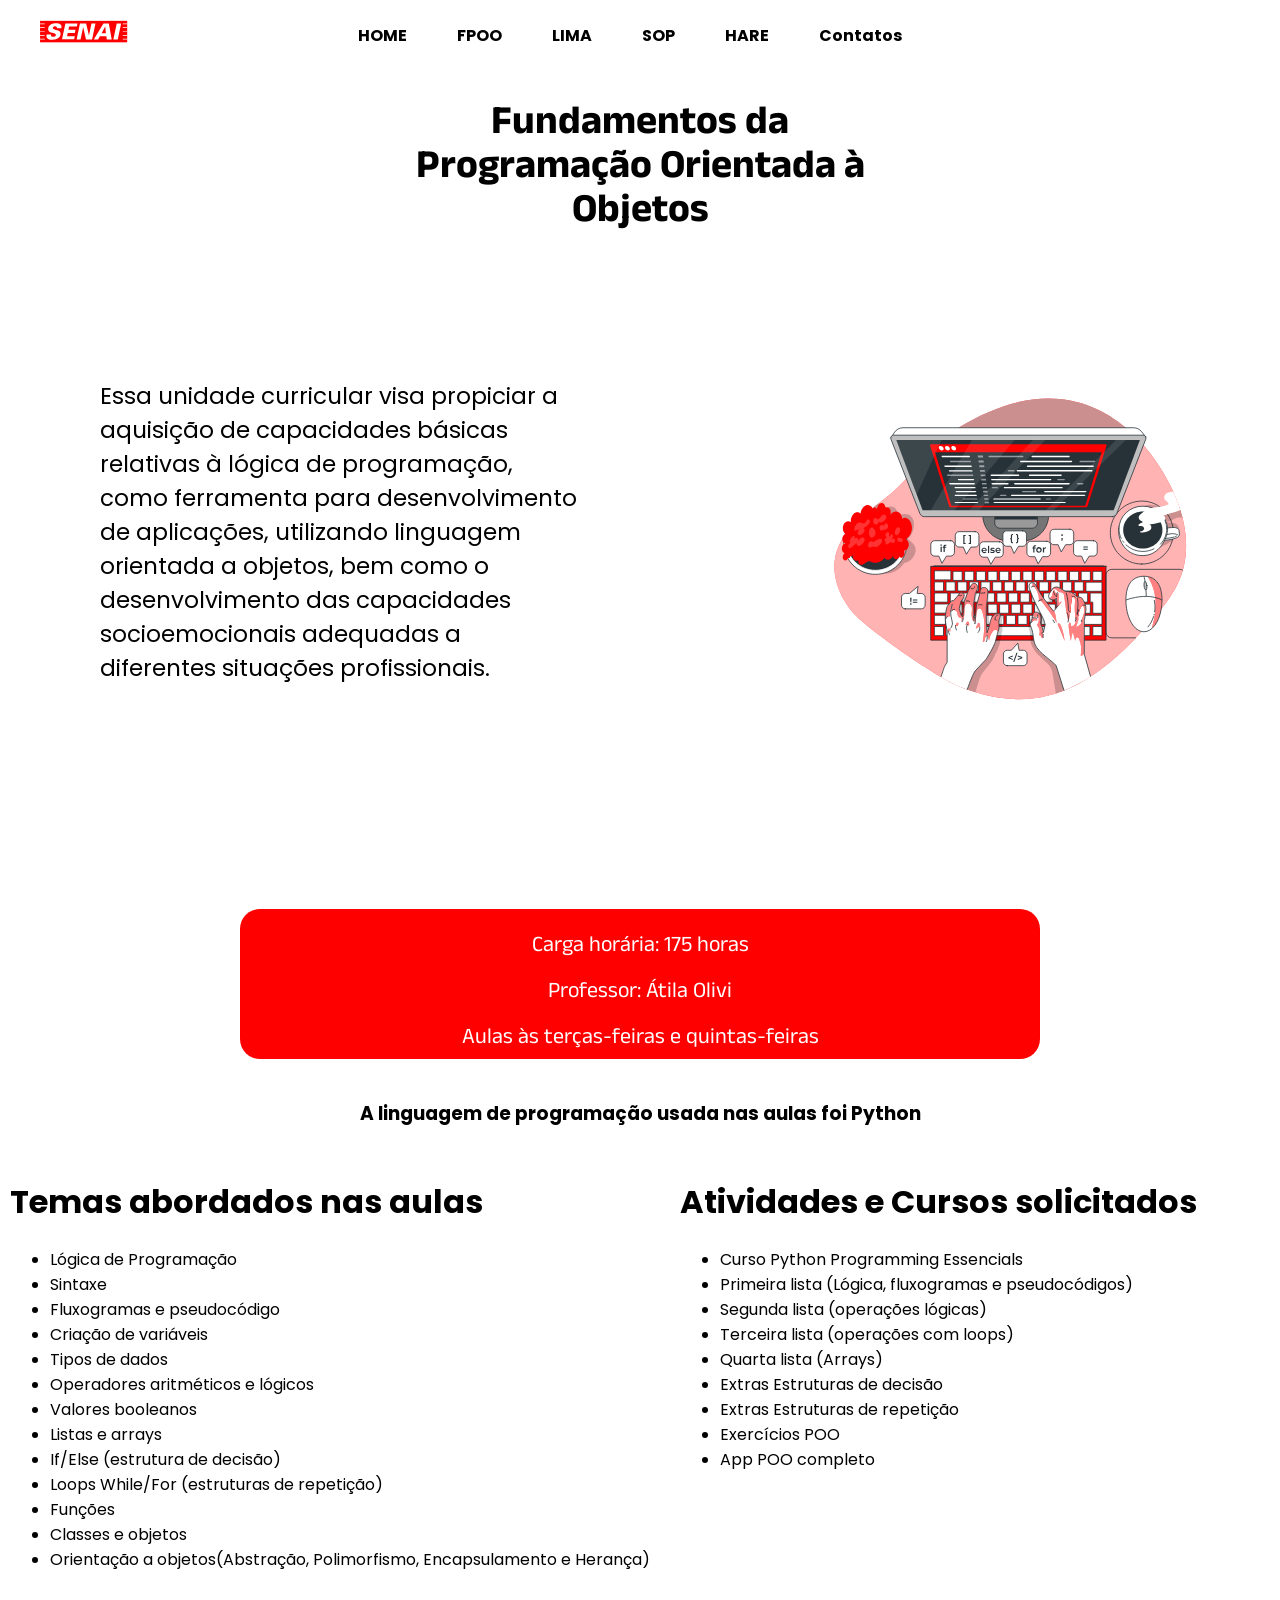
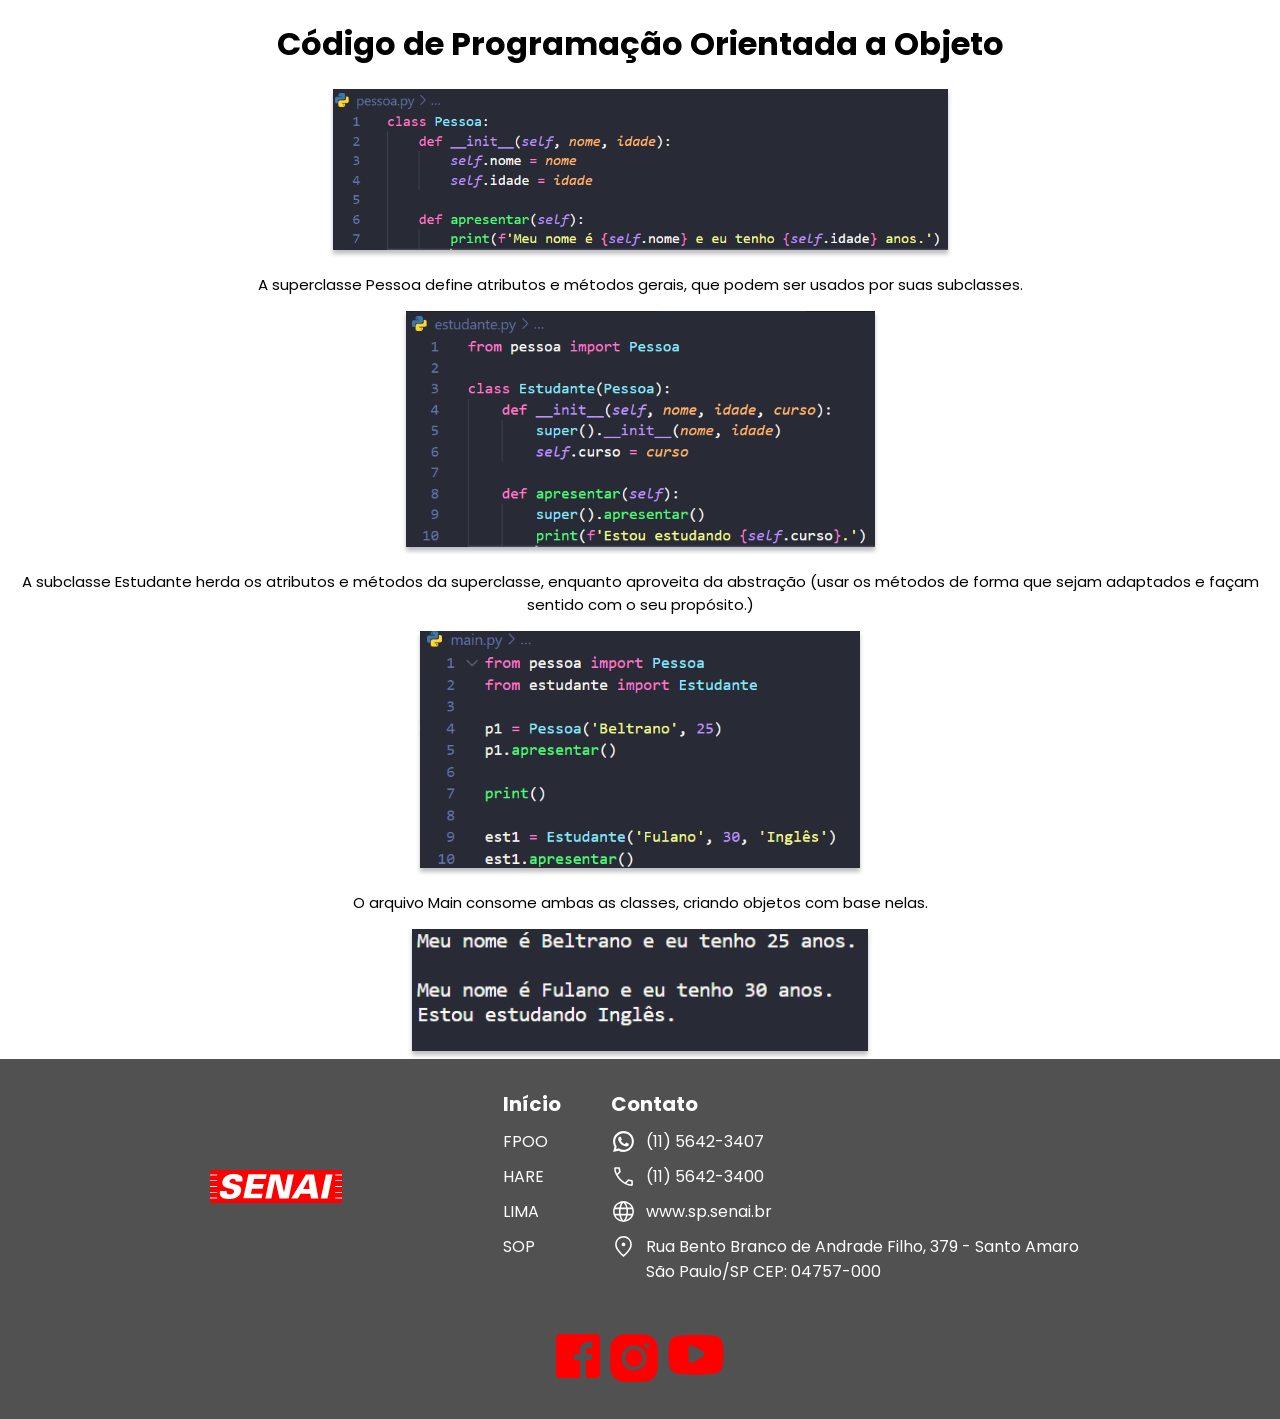
<file: fpoo.html>
<!DOCTYPE html>
<html lang="pt-br">

<head>
    <meta charset="UTF-8">
    <meta name="viewport" content="width=device-width, initial-scale=1.0">
    <link rel="stylesheet" href="css/style-fpoo.css">
    <title>FPOO</title>
</head>

<body>
    <!-- Barra de navegação -->
    <!-- Barra de navegação -->
    
    <header>
        
        <nav class="navbar">
            
            <a href="/" class="logo">
                
                <img src="img/logoSenai.svg" alt="" class="imagem_logo">
                
            </a>
            
            <ul class="nav-menu">
                <li class="nav-item"><a class="nav-link" href="index.html">HOME</a></li>
                
                <li class="nav-item"><a class="nav-link" href="fpoo.html">FPOO</a></li>
                
                <li class="nav-item"><a class="nav-link" href="lima.html">LIMA</a></li>

                <li class="nav-item"><a class="nav-link" href="sop.html">SOP</a></li>

                <li class="nav-item"><a class="nav-link" href="hare.html">HARE</a></li>

                <li class="nav-item"><a class="nav-link" href="#contatos">Contatos</a></li>
                
            </ul>
            
            <div class="hamburguer">
                
                <span class="bar"></span>

                <span class="bar"></span>
                
                <span class="bar"></span>
                
            </div>
            
            <div class="suporte">
                <span></span>
            </div>
            
        </nav>

        
        
        
    </header>
    
    <div class="box_titulo">
        <h1 class="titulo">Fundamentos da Programação Orientada à Objetos</h1>
        
    </div>
    
    <!-- texto e imagem ilustrativa da unidade curricular -->
    <div class="unidade_curricular">
        <div class="box_unidade_curricular">
            <p class="txt_unidade_curricular">Essa unidade curricular visa propiciar a aquisição de capacidades básicas relativas à lógica de programação, como ferramenta para desenvolvimento  de  aplicações,  utilizando  linguagem  orientada  a  objetos,  bem  como  o  desenvolvimento  das  capacidades  socioemocionais  adequadas  a  diferentes  situações  profissionais.</p>
            
        </div>
        
        <div class="box_img">
            <img src="/img/img_fpoo.svg" alt="foto de computador" class="foto_fpoo">
            
        </div>
        
        
        
    </div>
    
    <!-- horarios e professor -->
    <div class="box_informacoes">
        <div class="informacao_aula">
            <p class="text_informacoes">Carga horária: 175 horas</p>
            <p class="text_informacoes">Professor: Átila Olivi</p>
            <p class="text_informacoes">Aulas às terças-feiras e quintas-feiras</p>
            
        </div>
        
    </div>
    
    <!-- temas abordados na aula -->
    
    <h3 class="titulo_linguagem">A linguagem de programação usada nas aulas foi Python</h3>
    <div class="temas_abordados">
        <div>
            <h1>Temas abordados nas aulas</h1>
            <ul claa>
                <li>Lógica de Programação</li>
                <li>Sintaxe</li>
                <li>Fluxogramas e pseudocódigo</li>
                <li>Criação de variáveis</li>
                <li>Tipos de dados</li>
                <li>Operadores aritméticos e lógicos</li>
                <li>Valores booleanos</li>
                <li>Listas e arrays</li>
                <li>If/Else (estrutura de decisão)</li>
                <li>Loops While/For (estruturas de repetição)</li>
                <li>Funções</li>
                <li>Classes e objetos</li>
                <li>Orientação a objetos(Abstração, Polimorfismo, Encapsulamento e Herança)</li>
                
            </ul>
        </div>

        <div>
            <h1>Atividades e Cursos solicitados</h1>
            <ul>
                <li>Curso Python Programming Essencials</li>
                <li>Primeira lista (Lógica, fluxogramas e pseudocódigos)</li>
                <li>Segunda lista (operações lógicas)</li>
                <li>Terceira lista (operações com loops)</li>
                <li>Quarta lista (Arrays)</li>
                <li>Extras Estruturas de decisão</li>
                <li>Extras Estruturas de repetição</li>
                <li>Exercícios POO</li>
                <li>App POO completo</li>
            </ul>
        </div>
    </div>
    
    <!-- código feitos em aula-->
    
    <h1 class="titulo_codigo">Código de Programação Orientada a Objeto </h1>
    
    <section>
        <img src="/img/code_1.svg" alt="imagem do primeiro código" class="imagem_code">
        
    </section>
    
    <p class="descricao_code">A superclasse Pessoa define atributos e métodos gerais, que podem ser usados por suas subclasses.</p>
    
    <section>
        <img src="/img/code_2.svg" alt="imagem do segundo código" class="imagem_code">
        
    </section>
    
    <p class="descricao_code">A subclasse Estudante herda os atributos e métodos da superclasse, enquanto aproveita da abstração (usar os métodos de forma que sejam adaptados e façam sentido com o seu propósito.)</p>
    
    <section>
        <img src="/img/code3.svg" alt="imagem do terceiro código" class="imagem_code">
        
    </section>
    
    <p class="descricao_code">O arquivo Main consome ambas as classes, criando objetos com base nelas.</p>
    
    <section>
        <img src="/img/output_1.svg" alt="Output" class="output">
    </section>
    
    
    
    
    
    
    
    
    <!-- rodapé  -->
    <footer>

        <div class="mainFooter" id="contatos">

            <img src="img/logoSenai.svg" alt="SENAI">
            
            <div class="textFooter">
                
                <div class="inicioFooter">
                    
                    <p class="tituloFooter">Início</p>
                    
                    <p><a href="#">FPOO</a></p>

                    <p><a href="#">HARE</a></p>          
                    
                    <p><a href="#">LIMA</a></p>          
                    
                    <p><a href="#">SOP</a></p>            
                    
                </div>
                
                <div class="contatoFooter">
                    
                    <p class="tituloFooter">Contato</p>
                    
                    <section>

                        <img src="img/iconeWhatsapp.svg" alt="WhatsApp">

                        <p>(11) 5642-3407</p>
                        
                    </section>

                    <section>
                        
                        <img src="img/iconeTelefone.svg" alt="Telefone">
                        
                        <p>(11) 5642-3400</p>
                        
                    </section>

                    <section>
                        
                        <img src="img/iconeSite.svg" alt="Site">
                        
                        <a href="https://sp.senai.br/unidade/suicobrasileira/">
                            
                            <p>www.sp.senai.br</p>
                            
                        </a>
                        
                    </section>

                    <div class="textoLocalizacao">

                        <img src="img/iconeLocalizacao.svg" alt="Localização">
                        
                        <p>Rua Bento Branco de Andrade Filho, 379 - Santo Amaro <br> São Paulo/SP CEP: 04757-000</p>
                        
                    </div>
                    
                </div>

            </div>

            <div class="iconesMidiasSociais">

                <a href="https://www.facebook.com/senai.suico/?locale=pt_BR">
                    
                    <img src="img/iconeFacebook.svg" alt="Facebook">
                    
                </a>
                
                
                
                <a href="https://www.instagram.com/senai.suico/">
                    
                    <img src="img/iconeInstagram.svg" alt="Instagram">

                </a>

               

                <a href="https://www.youtube.com/channel/UCz8l1er02zQpTGoOQ_6x4FQ">
                    
                    <img src="img/iconeYoutube.svg" alt="Youtube">
                    
                </a>
                
            </div>
            
        </div>

    </footer>
    
    
    
    <script src="script.js"></script>
    
</body>

</html>
</file>
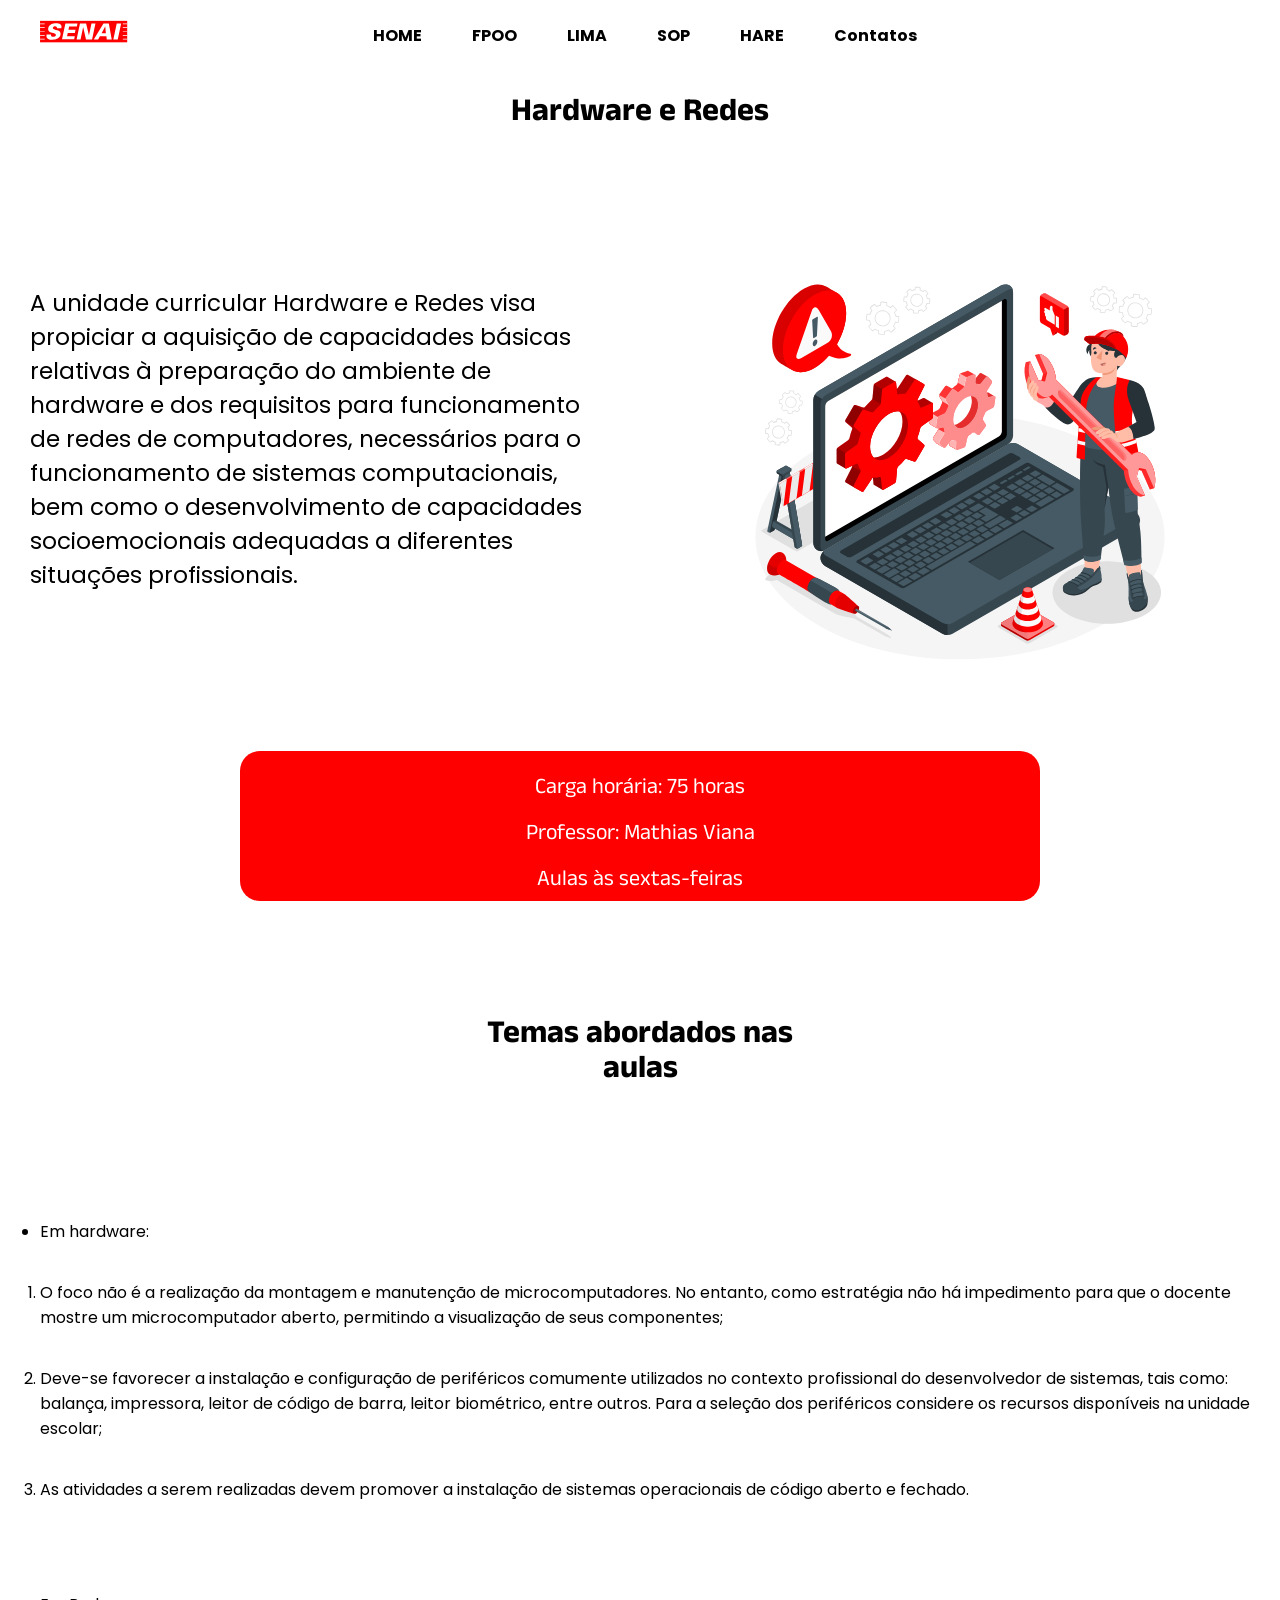
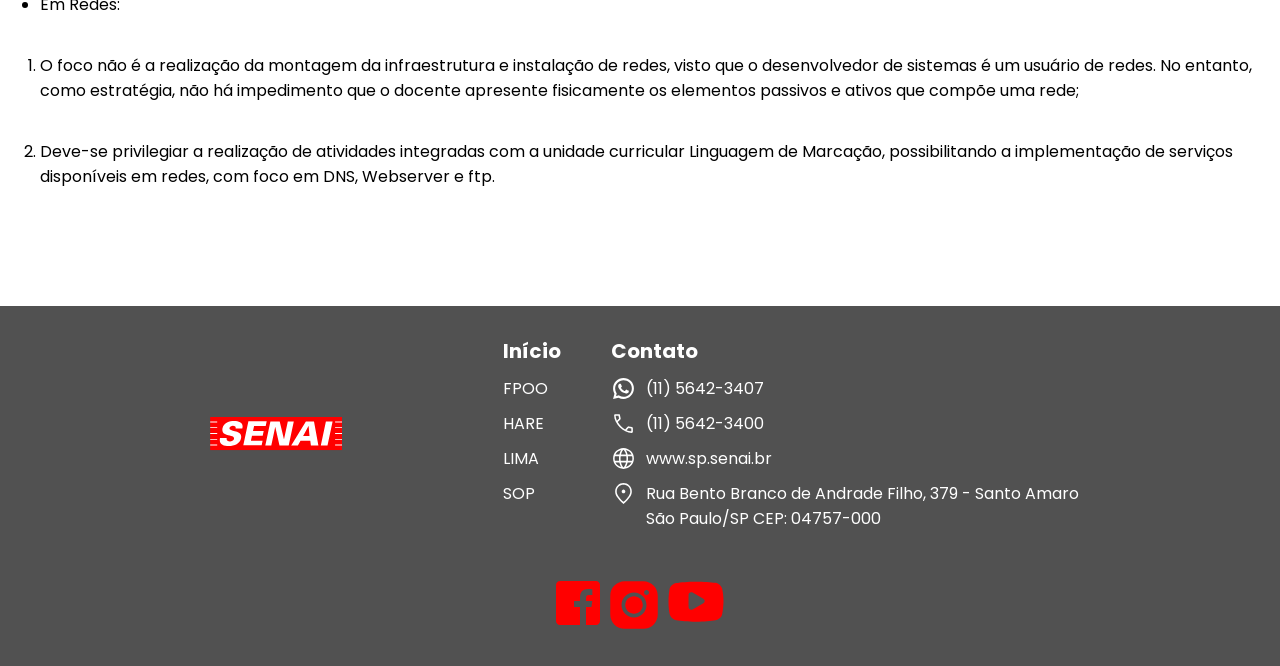
<file: hare.html>
<!DOCTYPE html>
<html lang="pt-br">

<head>
    <meta charset="UTF-8">
    <meta name="viewport" content="width=device-width, initial-scale=1.0">
    <link rel="stylesheet" href="css/style-hare.css">
    <title>HARE</title>
</head>

<body>
    <!-- Barra de navegação -->
    <header>
        <nav class="navbar">
            <a href="/" class="logo">
                <img src="img/logoSenai.svg" alt="" class="imagem_logo">
            </a>
            <ul class="nav-menu">
                <li class="nav-item"><a class="nav-link" href="index.html">HOME</a></li>
                <li class="nav-item"><a class="nav-link" href="fpoo.html">FPOO</a></li>
                <li class="nav-item"><a class="nav-link" href="lima.html">LIMA</a></li>
                <li class="nav-item"><a class="nav-link" href="sop.html">SOP</a></li>
                <li class="nav-item"><a class="nav-link" href="hare.html">HARE</a></li>
                <li class="nav-item"><a class="nav-link" href="#contatos">Contatos</a></li>
            </ul>

            <div class="hamburguer">
                <span class="bar"></span>
                <span class="bar"></span>
                <span class="bar"></span>
            </div>

            <div class="suporte">
                <span></span>
            </div>
        </nav>

    </header>
    


    <!-- titulo e banner -->
    <div class="box_titulo">
        <h1 class="titulo">Hardware e Redes</h1>

    </div>

    <!-- texto e imagem ilustrativa da unidade curricular -->
    <div class="unidade_curricular">
        <div>
            <p class="txt_unidade_curricular">A unidade curricular Hardware e Redes visa propiciar a aquisição de capacidades básicas relativas  à  preparação  do  ambiente  de  hardware  e  dos  requisitos  para  funcionamento  de  redes  de  computadores,  necessários  para  o  funcionamento  de  sistemas  computacionais,  bem  como  o  desenvolvimento  de  capacidades  socioemocionais  adequadas  a  diferentes  situações profissionais.</p>

        </div>
        
        <div class="box_img">
            <img src="img/Computer troubleshooting.svg" alt="foto sistemas computacionais" class="foto_hare">

        </div>
        


    </div>
    
    <!-- horarios e professor -->
    <div class="box_informacoes">
        <div class="informacao_aula">
            <p class="text_informacoes">Carga horária: 75 horas</p>
            <p class="text_informacoes">Professor: Mathias Viana</p>
            <p class="text_informacoes">Aulas às sextas-feiras</p>
    
        </div>
    </div>

    <div class="temas_abordados">
        <div class="box_titulo">
            <h1 class="titulo">Temas abordados nas aulas</h1>
        </div>

        <ul>
            <li>Em hardware: </li>
        </ul>
    
        <ol>
            <li>O foco não é a realização da montagem e   manutenção de microcomputadores. No entanto, como estratégia não há impedimento para que o docente mostre um microcomputador aberto, permitindo a visualização de seus componentes;</li>
    
            <li>Deve-se  favorecer  a  instalação  e  configuração  de  periféricos  comumente  utilizados  no  contexto  profissional  do  desenvolvedor  de  sistemas,  tais  como:  balança,  impressora,  leitor  de  código  de  barra,  leitor  biométrico,  entre  outros.  Para  a  seleção  dos  periféricos  considere  os  recursos  disponíveis  na  unidade  escolar;</li>
    
            <li> As  atividades  a  serem  realizadas  devem  promover  a  instalação  de  sistemas  operacionais de código aberto e fechado.</li>
        </ol>

        
    </div>
    

    <div class="temas_abordados" id="ult">
        <ul>
            <li>Em Redes: </li>
        </ul>
    
        <ol>
            <li>  O foco não é a realização da montagem da infraestrutura e instalação de redes, visto que o desenvolvedor de sistemas é um usuário de redes. No entanto, como estratégia,  não  há  impedimento  que  o  docente  apresente  fisicamente  os  elementos passivos e ativos que compõe uma rede;</li>
    
            <li>Deve-se  privilegiar  a  realização  de  atividades  integradas  com  a  unidade  curricular Linguagem de Marcação, possibilitando a implementação de serviços disponíveis em redes, com foco em DNS, Webserver e ftp.</li>
    
        </ol>

        
    </div>


    <footer>

        <div class="mainFooter" id="contatos">
            <img src="img/logoSenai.svg" alt="SENAI">

            <div class="textFooter">

                <div class="inicioFooter">
                    <p class="tituloFooter">Início</p>
                    <p><a href="#">FPOO</a></p>
                    <p><a href="#">HARE</a></p>          
                    <p><a href="#">LIMA</a></p>          
                    <p><a href="#">SOP</a></p>            
                </div>


                <div class="contatoFooter">
                    <p class="tituloFooter">Contato</p>

                    <section>
                        <img src="img/iconeWhatsapp.svg" alt="WhatsApp">
                        <p>(11) 5642-3407</p>
                    </section>


                    <section>
                        <img src="img/iconeTelefone.svg" alt="Telefone">
                        <p>(11) 5642-3400</p>
                    </section>


                    <section>
                        <img src="img/iconeSite.svg" alt="Site">
                        <a href="https://sp.senai.br/unidade/suicobrasileira/">
                            <p>www.sp.senai.br</p>
                        </a>
                    </section>


                    <div class="textoLocalizacao">
                            <img src="img/iconeLocalizacao.svg" alt="Localização">
                            <p>Rua Bento Branco de Andrade Filho, 379 - Santo Amaro <br> São Paulo/SP CEP: 04757-000</p>
                    </div>

                </div>

            </div>



            <div class="iconesMidiasSociais">
                <a href="https://www.facebook.com/senai.suico/?locale=pt_BR">
                    <img src="img/iconeFacebook.svg" alt="Facebook">
                </a>

               
                <a href="https://www.instagram.com/senai.suico/">
                    <img src="img/iconeInstagram.svg" alt="Instagram">
                </a>

               
                <a href="https://www.youtube.com/channel/UCz8l1er02zQpTGoOQ_6x4FQ">
                    <img src="img/iconeYoutube.svg" alt="Youtube">
                </a>

            </div>

        </div>

    </footer>


    <script src="script.js"></script>
</body>

</html>
</file>
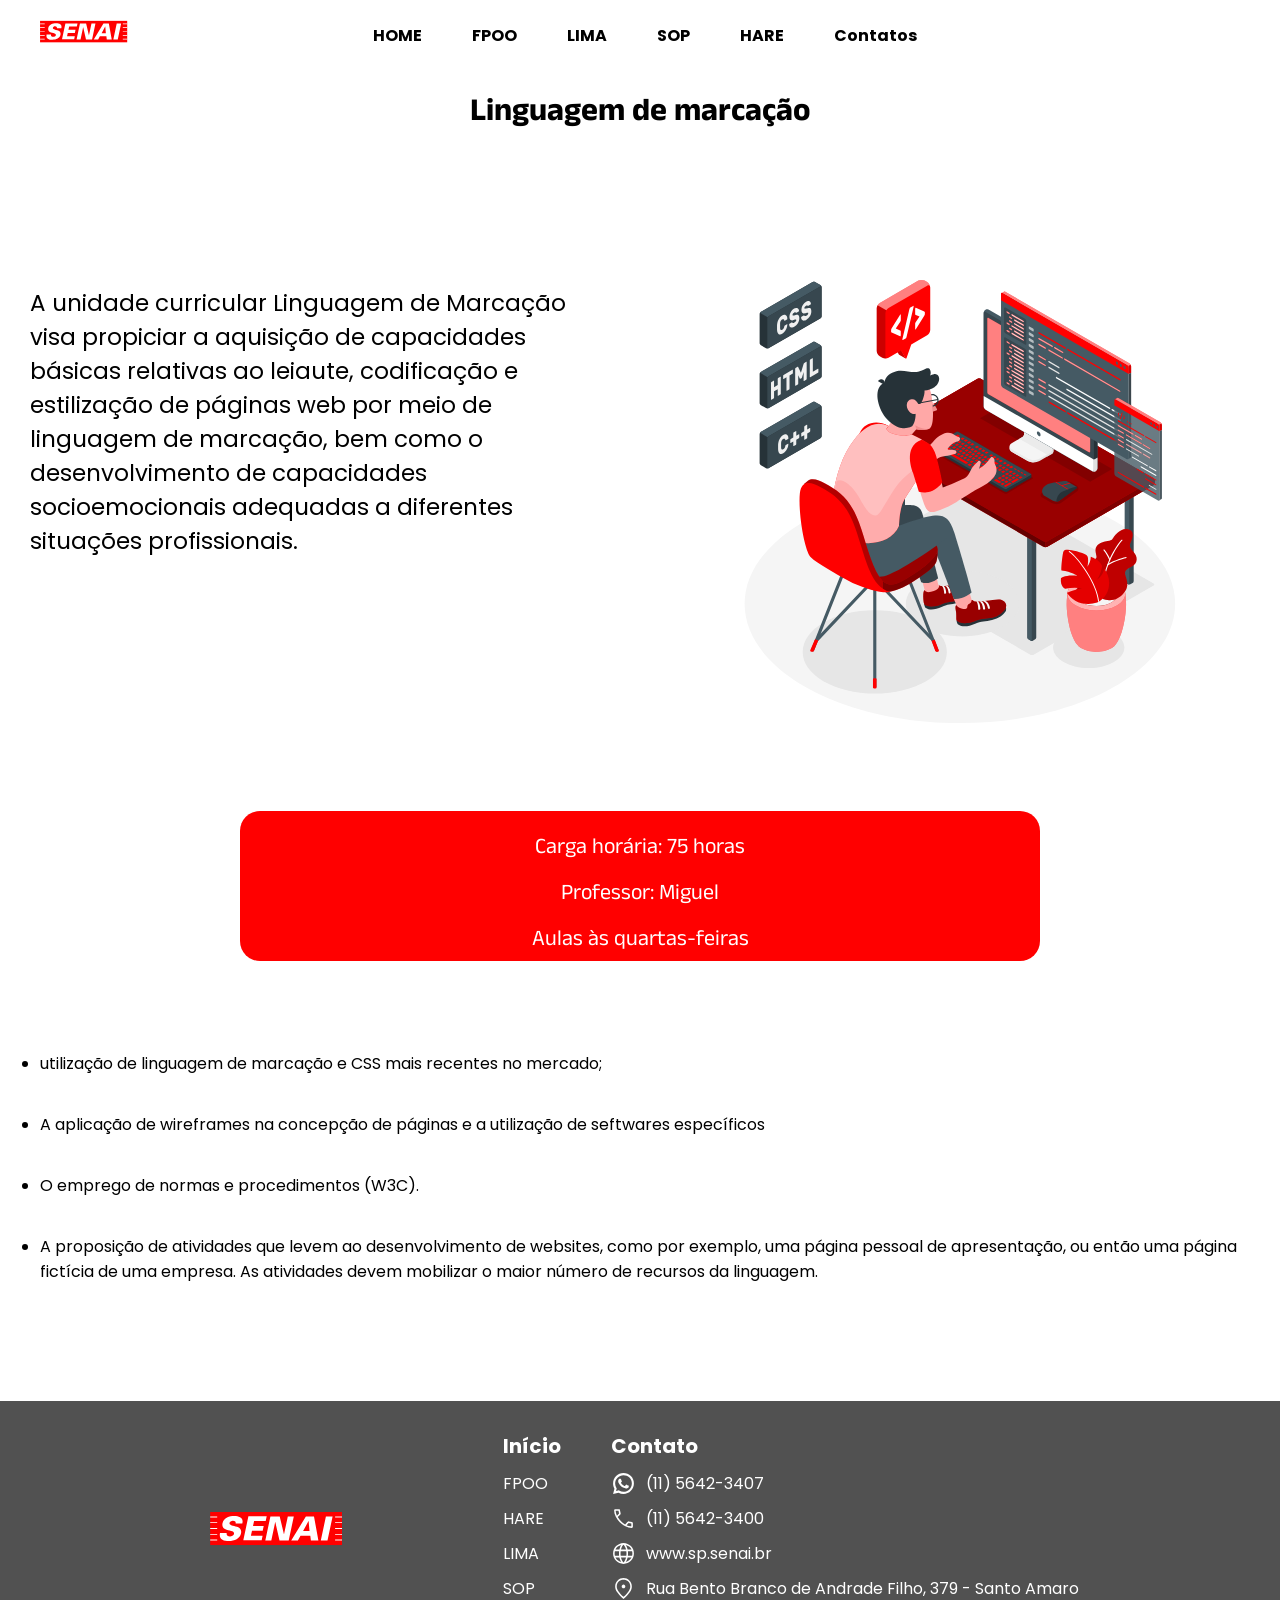
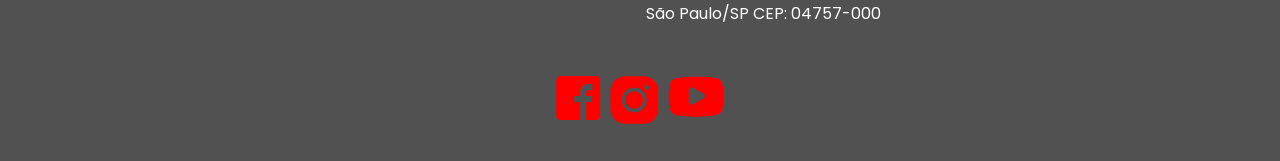
<file: lima.html>
<!DOCTYPE html>
<html lang="pt-br">

<head>
    <meta charset="UTF-8">
    <meta name="viewport" content="width=device-width, initial-scale=1.0">
    <link rel="stylesheet" href="css/style-lima.css">
    <title>LIMA</title>
</head>

<body>
    <!-- Barra de navegação -->
    <header>
        <nav class="navbar">
            <a href="/" class="logo">
                <img src="img/logoSenai.svg" alt="" class="imagem_logo">
            </a>
            <ul class="nav-menu">
                <li class="nav-item"><a class="nav-link" href="index.html">HOME</a></li>
                <li class="nav-item"><a class="nav-link" href="fpoo.html">FPOO</a></li>
                <li class="nav-item"><a class="nav-link" href="lima.html">LIMA</a></li>
                <li class="nav-item"><a class="nav-link" href="sop.html">SOP</a></li>
                <li class="nav-item"><a class="nav-link" href="hare.html">HARE</a></li>
                <li class="nav-item"><a class="nav-link" href="#contatos">Contatos</a></li>
            </ul>

            <div class="hamburguer">
                <span class="bar"></span>
                <span class="bar"></span>
                <span class="bar"></span>
            </div>

            <div class="suporte">
                <span></span>
            </div>
        </nav>

    </header>
    


    <!-- titulo e banner -->
    <div class="box_titulo">
        <h1 class="titulo">Linguagem de marcação</h1>

    </div>

    <!-- texto e imagem ilustrativa da unidade curricular -->
    <div class="unidade_curricular">
        <div>
            <p class="txt_unidade_curricular">A  unidade  curricular  Linguagem  de  Marcação  visa propiciar  a  aquisição  de  capacidades básicas relativas ao leiaute, codificação e estilização de páginas web por meio de linguagem de marcação, bem como o desenvolvimento de capacidades socioemocionais adequadas a diferentes situações profissionais.</p>

        </div>
        
        <div class="box_img">
            <img src="img/Programming-amico 1.svg" alt="foto sistemas computacionais" class="foto_lima">

        </div>
        


    </div>
    
    <!-- horarios e professor -->
    <div class="box_informacoes">
        <div class="informacao_aula">
            <p class="text_informacoes">Carga horária: 75 horas</p>
            <p class="text_informacoes">Professor: Miguel</p>
            <p class="text_informacoes">Aulas às quartas-feiras</p>
    
        </div>
    </div>

    <div class="temas_abordados" id="ult">
        <ul>

            <li> utilização de linguagem de marcação e CSS mais recentes no mercado;</li>
    
            <li>A  aplicação de wireframes  na  concepção  de  páginas  e  a  utilização de seftwares específicos</li>
    
            <li>O emprego de normas e procedimentos (W3C).</li>
            
            <li>A  proposição  de  atividades  que  levem  ao  desenvolvimento  de  websites,  como  por  exemplo, uma página pessoal de apresentação, ou então uma página fictícia de uma empresa. As atividades devem mobilizar o maior número de recursos da linguagem.</li>
        </ul>
 
    </div>
    


    <footer>

        <div class="mainFooter" id="contatos">
            <img src="img/logoSenai.svg" alt="SENAI">

            <div class="textFooter">

                <div class="inicioFooter">
                    <p class="tituloFooter">Início</p>
                    <p><a href="#">FPOO</a></p>
                    <p><a href="#">HARE</a></p>          
                    <p><a href="#">LIMA</a></p>          
                    <p><a href="#">SOP</a></p>            
                </div>


                <div class="contatoFooter">
                    <p class="tituloFooter">Contato</p>

                    <section>
                        <img src="img/iconeWhatsapp.svg" alt="WhatsApp">
                        <p>(11) 5642-3407</p>
                    </section>


                    <section>
                        <img src="img/iconeTelefone.svg" alt="Telefone">
                        <p>(11) 5642-3400</p>
                    </section>


                    <section>
                        <img src="img/iconeSite.svg" alt="Site">
                        <a href="https://sp.senai.br/unidade/suicobrasileira/">
                            <p>www.sp.senai.br</p>
                        </a>
                    </section>


                    <div class="textoLocalizacao">
                            <img src="img/iconeLocalizacao.svg" alt="Localização">
                            <p>Rua Bento Branco de Andrade Filho, 379 - Santo Amaro <br> São Paulo/SP CEP: 04757-000</p>
                    </div>

                </div>

            </div>



            <div class="iconesMidiasSociais">
                <a href="https://www.facebook.com/senai.suico/?locale=pt_BR">
                    <img src="img/iconeFacebook.svg" alt="Facebook">
                </a>

               
                <a href="https://www.instagram.com/senai.suico/">
                    <img src="img/iconeInstagram.svg" alt="Instagram">
                </a>

               
                <a href="https://www.youtube.com/channel/UCz8l1er02zQpTGoOQ_6x4FQ">
                    <img src="img/iconeYoutube.svg" alt="Youtube">
                </a>

            </div>

        </div>

    </footer>


    <script src="script.js"></script>
</body>

</html>
</file>
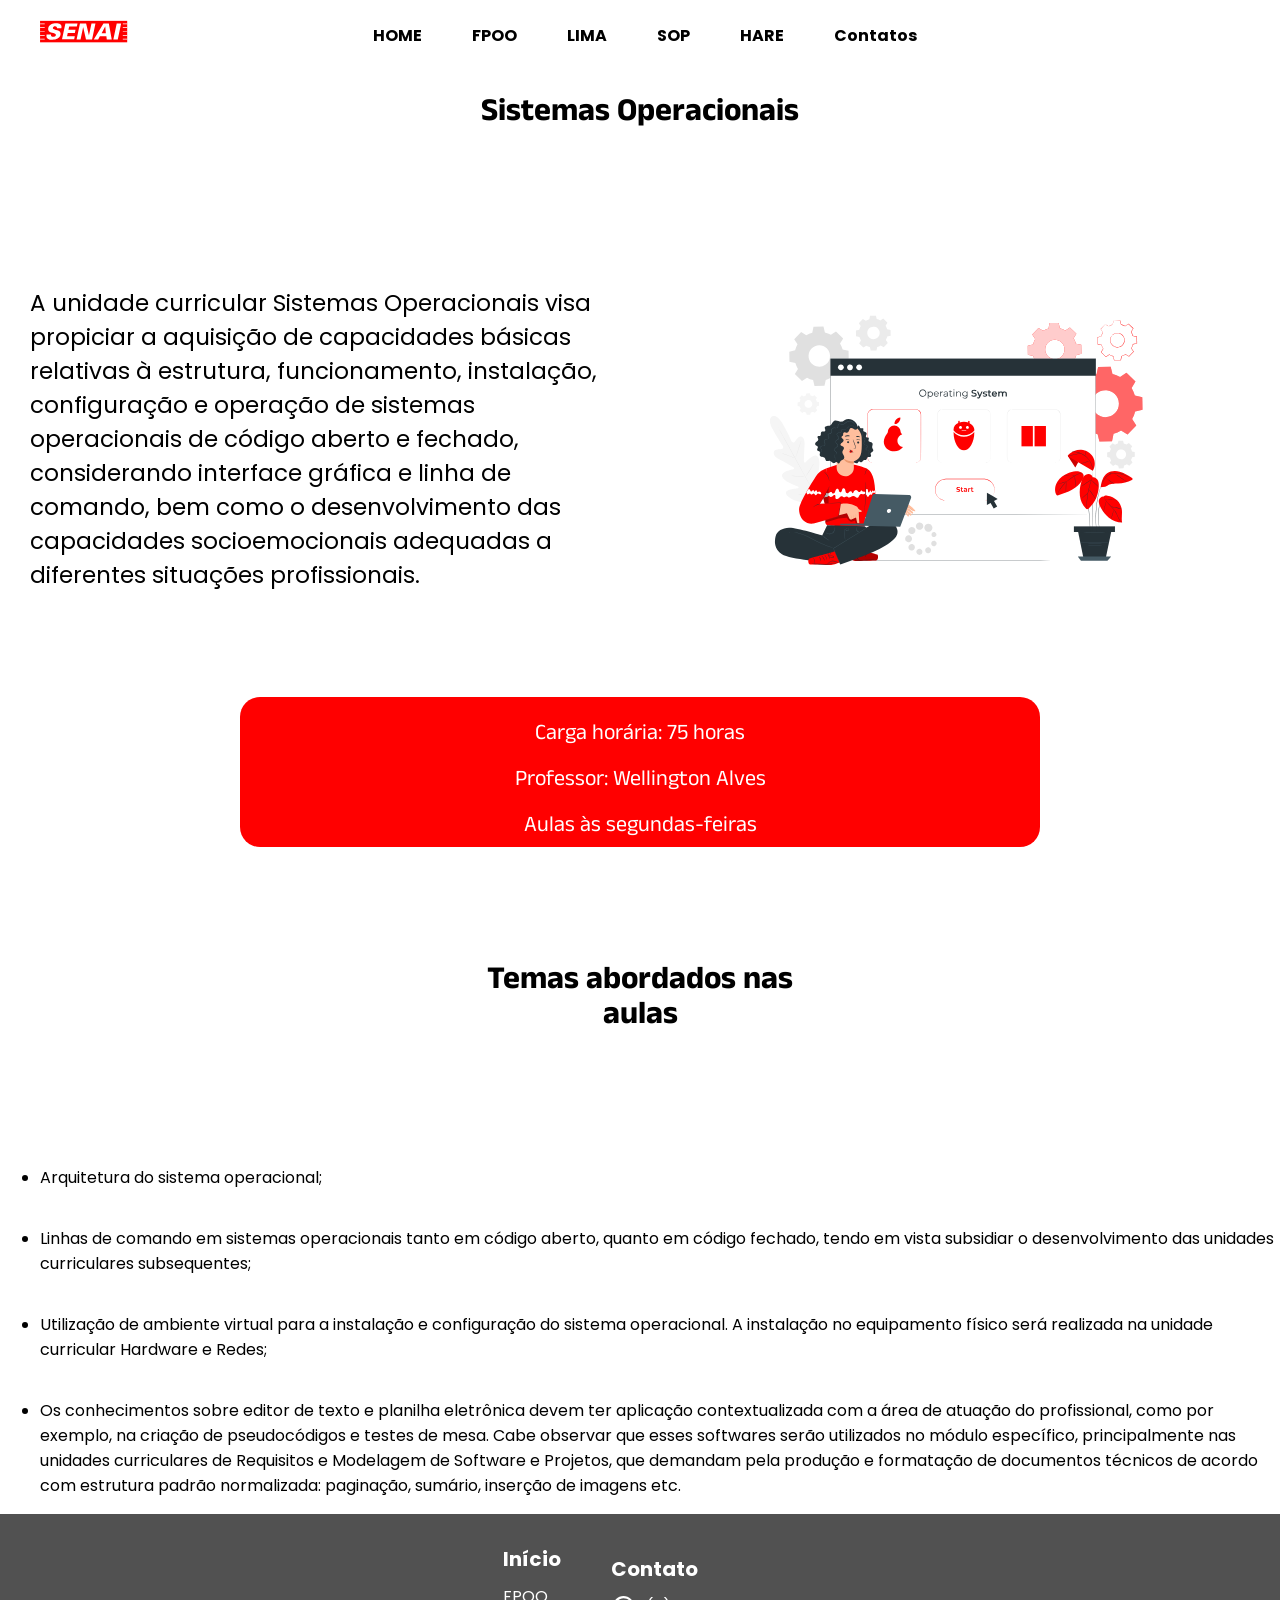
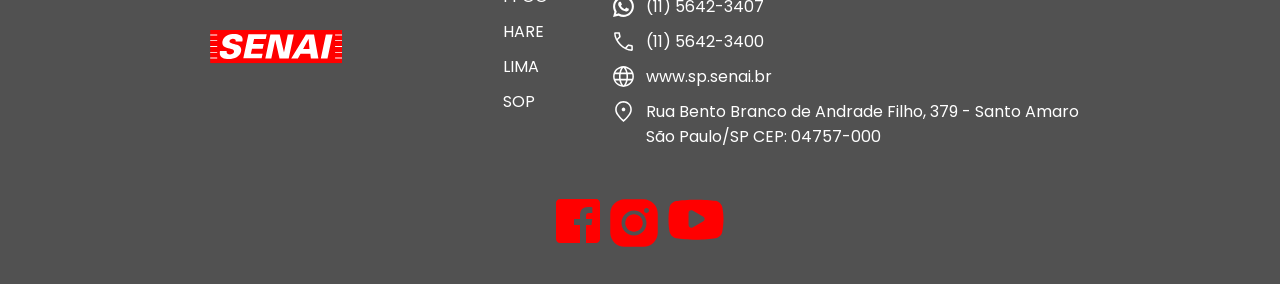
<file: sop.html>
<!DOCTYPE html>
<html lang="pt-br">

<head>
    <meta charset="UTF-8">
    <meta name="viewport" content="width=device-width, initial-scale=1.0">
    <link rel="stylesheet" href="css/style-sop.css">
    <title>SOP</title>
</head>

<body>
    <!-- Barra de navegação -->
    <header>
        <nav class="navbar">
            <a href="/" class="logo">
                <img src="img/logoSenai.svg" alt="" class="imagem_logo">
            </a>
            <ul class="nav-menu">
                <li class="nav-item"><a class="nav-link" href="index.html">HOME</a></li>
                <li class="nav-item"><a class="nav-link" href="fpoo.html">FPOO</a></li>
                <li class="nav-item"><a class="nav-link" href="lima.html">LIMA</a></li>
                <li class="nav-item"><a class="nav-link" href="sop.html">SOP</a></li>
                <li class="nav-item"><a class="nav-link" href="hare.html">HARE</a></li>
                <li class="nav-item"><a class="nav-link" href="#contatos">Contatos</a></li>
            </ul>

            <div class="hamburguer">
                <span class="bar"></span>
                <span class="bar"></span>
                <span class="bar"></span>
            </div>

            <div class="suporte">
                <span></span>
            </div>
        </nav>

    </header>
    


    <!-- titulo e banner -->
    <div class="box_titulo">
        <h1 class="titulo">Sistemas Operacionais</h1>

    </div>

    <!-- texto e imagem ilustrativa da unidade curricular -->
    <div class="unidade_curricular">
        <div>
            <p class="txt_unidade_curricular">A  unidade  curricular  Sistemas  Operacionais visa propiciar  a  aquisição  de  capacidades básicas  relativas  à  estrutura,  funcionamento,  instalação,  configuração  e  operação  de  sistemas operacionais de código aberto e fechado, considerando interface gráfica e linha de comando, bem  como  o  desenvolvimento das capacidades  socioemocionais  adequadas  a  diferentes situações profissionais.</p>

        </div>
        
        <div class="box_img">
            <img src="img/OperatingSystem.svg" alt="foto sistemas operacionais" class="foto_hare">

        </div>
        


    </div>
    
    <!-- horarios e professor -->
    <div class="box_informacoes">
        <div class="informacao_aula">
            <p class="text_informacoes">Carga horária: 75 horas</p>
            <p class="text_informacoes">Professor: Wellington Alves</p>
            <p class="text_informacoes">Aulas às segundas-feiras</p>
    
        </div>
    </div>

    <div class="temas_abordados">
        <div class="box_titulo">
            <h1 class="titulo">Temas abordados nas aulas</h1>
        </div>

        <ul>
            <li>Arquitetura do sistema operacional;</li>
    
            <li>Linhas de comando em sistemas operacionais tanto em código aberto, quanto em código fechado, tendo em vista subsidiar o desenvolvimento das unidades curriculares subsequentes;</li>
    
            <li>Utilização de ambiente  virtual para a instalação e configuração do sistema operacional. A instalação no equipamento físico será realizada na unidade curricular Hardware e Redes;</li>

            <li>Os conhecimentos sobre editor de texto e planilha eletrônica devem ter aplicação contextualizada com a área de atuação do profissional, como por exemplo, na criação de pseudocódigos e testes de mesa. Cabe observar que esses softwares serão utilizados no módulo específico, principalmente nas unidades curriculares de Requisitos e Modelagem de Software e Projetos, que demandam pela produção e formatação de documentos técnicos de acordo com estrutura padrão normalizada: paginação, sumário, inserção de imagens etc.</li>
        </ul>

    </div>

    <footer>

        <div class="mainFooter" id='contatos'>
            <img src="img/logoSenai.svg" alt="SENAI">

            <div class="textFooter">

                <div class="inicioFooter">
                    <p class="tituloFooter">Início</p>
                    <p><a href="#">FPOO</a></p>
                    <p><a href="#">HARE</a></p>          
                    <p><a href="#">LIMA</a></p>          
                    <p><a href="#">SOP</a></p>            
                </div>


                <div class="contatoFooter">
                    <a href=""></a>
                    <p class="tituloFooter">Contato</p>

                    <section>
                        <img src="img/iconeWhatsapp.svg" alt="WhatsApp">
                        <p>(11) 5642-3407</p>
                    </section>


                    <section>
                        <img src="img/iconeTelefone.svg" alt="Telefone">
                        <p>(11) 5642-3400</p>
                    </section>


                    <section>
                        <img src="img/iconeSite.svg" alt="Site">
                        <a href="https://sp.senai.br/unidade/suicobrasileira/">
                            <p>www.sp.senai.br</p>
                        </a>
                    </section>


                    <div class="textoLocalizacao">
                            <img src="img/iconeLocalizacao.svg" alt="Localização">
                            <p>Rua Bento Branco de Andrade Filho, 379 - Santo Amaro <br> São Paulo/SP CEP: 04757-000</p>
                    </div>

                </div>

            </div>



            <div class="iconesMidiasSociais">
                <a href="https://www.facebook.com/senai.suico/?locale=pt_BR">
                    <img src="img/iconeFacebook.svg" alt="Facebook">
                </a>

               
                <a href="https://www.instagram.com/senai.suico/">
                    <img src="img/iconeInstagram.svg" alt="Instagram">
                </a>

               
                <a href="https://www.youtube.com/channel/UCz8l1er02zQpTGoOQ_6x4FQ">
                    <img src="img/iconeYoutube.svg" alt="Youtube">
                </a>

            </div>

        </div>

    </footer>


    <script src="script.js"></script>
</body>

</html>
</file>
<file: css/style-home1.css>
@import url('https://fonts.googleapis.com/css2?family=Poppins&display=swap');
@import url('https://fonts.googleapis.com/css2?family=Anek+Latin&display=swap');

*{
    color: #ffffff;
}

body{
    margin: 0;
    padding: 0;
    font-family: 'Poppins', sans-serif;
    background-color: black;
}

.img_fundo{
    position: absolute;
    z-index: -1;
    width: 100%;
    height: 140%;
}

nav{
    font-family: 'Poppins', sans-serif;
}

a{
    text-decoration: none;
}

/* header */
.navbar{
    min-height: 70px;
    display: flex;
    align-items: center;
    justify-content: space-between;
    padding: 0 34px;

}

.logo{
    max-width: 50px;
    max-height: 80px;
    z-index: 10;
    
}

.nav-menu{
    display: flex;
    align-items: center;
    gap: 50px;
    margin-right: 80px;/
}

.nav-item{
    transition: all 400ms ease-in;
    font-weight: bold;
    list-style: none;
}

.nav-item:hover{
    transform: scale(120%);
    border-bottom: solid 2px #ff0000;
}

.hamburguer{
    display: none;
    cursor: pointer;
}

.bar{
    display: block;
    width: 28px;
    height: 3px;
    border-radius: 2px;
    margin: 5px auto;
    background-color: #ff0000;
    transition: all 0.3s ease-in-out;
}


.imagem_logo{
    max-width: 100px;
    max-height: 70px;
    align-content: center;

}

.dropdown-menu{
    position: absolute;
    /* box-shadow: 0 0 2px #ff0000; */
    display: none;
}

.dropdown-menu a{
    font-size: 0.745rem;
    display: block;
    padding: 7px 0;
}

.dropdown-menu a:hover{
    width: 90px;
    background-color: #ff0000;
    transition: 0.3s;
}

.dropdown:hover .dropdown-menu{
    display: block;
    transition: ease-in-out 0.5s;
}

/* titulo */
.box_titulo{
    position: relative;
    top: 10rem;
    /* justify-content: center; */
    display: flex;
    margin-left: 70px;
    /* transition: ease-in-out 0.4s; */
}
.titulo{
    width: 400px;
    font-family: 'Anek Latin', sans-serif;
    align-content: center;
    margin-bottom: 100px;
    font-weight: 300;
}

.titulo b{
    color: #ff0000;
    font-size: 110%;
    font-family: 'Anek Latin', sans-serif;
    letter-spacing: 2px;
}


.btn button {
    width: 180px;
    height: 45px;
    cursor: pointer;
    text-transform: uppercase;
    background-color: #ff0000;
    border-radius: 20px;
    font-size: x-small;
    font-weight: 300;
    transition: all 400ms ease-in;
    margin-top: 10rem;
    margin-left: 70px;
    border: 1px solid #ff0000;
    letter-spacing: 1.5px;
}

.btn button:hover {
    transform: scale(110%);
    background-color: transparent;
    color: #ff0000;
}

/* main */
main{
    background-color: black;
    margin-top: 65vh;
}

/* sobre o curso */
.curso{
    display: grid;
    grid-template-columns: 1fr 1fr;
    width: 100%;
    max-width: 100vw;
    /* margin-bottom: 30px; */
}

.txt_unidade_curricular{
    display: flex;
    flex-wrap: wrap;
    font-family: 'Poppins', sans-serif;
    margin: 20px;
    padding: 10px;
    /* width: 583px;
    height: 304px; */
    justify-items: center;
    font-size: 23px;
}

.sobre_curso{
    margin-top: 13vh
}

.sobre_curso h1{
    letter-spacing: 2px;
}

.sobre_curso hr{
    border: 1px solid #ff0000;
    margin-left: 0;
    width: 300px;
}

/* requisitos de acesso */
.requisitos_acesso{
    margin-left: 30px;
    margin-top: 20vh;
}

.requisitos_acesso hr{
    border: 1px solid #ff0000;
    margin-left: 0;
    width: 400px;
}

/* ilustração */
.box_img{
    display: flex;
    justify-content: center;
    margin-top: 10vh;
    /* margin-bottom: 20vh; */
}

.foto_home{
    gap: 15px;
    max-width: 420px;
    max-height: 420px;
}

.foto_home:last-child{
    margin-top: 20vh;
    margin-bottom: 20vh;
}

/* Organização curricular */
/* linha vermelha decorativa */
.linha{
    display: block;
    width: 30vw;
    border-bottom: solid 2px red;
}

.box_titulo2{
    display: flex;
    justify-content: center;
}
.titulo_curricular{
    text-align: center;
    width: 30vw;
    font-size: 2.5rem;
    margin-top: 14vh;
}


/* conteúdo da unidade curricular */
.titulo_semestre{
    text-align: center;
    margin-bottom: 50px;
}

.box_disciplina{
    display: flex;
    justify-content: center;
    gap: 100px;
    flex-wrap: wrap;
    margin-bottom: 50px;
}

.disciplina{
    /* height: 25vh; */
    width: 15vw;
    text-align: center;
    align-items: center;
    background-color: #414141;
    border-radius: 20px;
    padding: 10px;
    position: relative;
    cursor: pointer;
}

.disciplina::after, 
.disciplina::before{
    content: "";
    position: absolute;
    bottom: 0;
    top: 0;
    left: 0;
    right: 0;
    transition: transform 0.3s ease-in-out;
}

.disciplina::before{
    border-left: 2px solid #ffffff;
    border-right: 2px solid #fff;
    transform: scaleX(0);
}

.disciplina::after{
    border-top: 2px solid #ffffff;
    border-bottom: 2px solid #fff;
    transform: scaleY(0);
}
.disciplina:hover{
    border-radius: 0;
}

.disciplina:hover::before{
    transform: scaleY(1);
}

.disciplina:hover::after{
    transform: scaleX(1);
}

.nome{
    font-size: 1.5rem;
}

.total_horas_semestre{
    background-color: #fff;
    padding: 15px;
    border-radius: 20px;
}

.total_horas_semestre h2{
    color: #000;
}

/* foto do grupo */
.foto_grupo{
    display: flex;
    flex-direction: column;
    justify-content: center;
    align-items: center;
    margin-bottom: 20vh;
    margin-top: 10vh;
}

.foto_grupo img{
    width: 50%;
    border-radius: 20px;
    box-shadow: rgba(0, 0, 0, 0.35) 0px 5px 15px;
}

.foto_grupo h1{
    font-family: 'Anek Latin', sans-serif;
    letter-spacing: 1px;
    color: #ff0000;
}

/* Footer / Rodapé */
footer {
    background-color: #515151;
    color: #ffffff;
    display: flex;
    height: fit-content;
    width: 100vw;
    height: fit-content;
}

.mainFooter {
    display: flex;
    justify-content: space-around;
    height: 100%;
    width: 100%;
    margin: 30px 150px;
    gap: 50px;
    flex-wrap: wrap;
}


.textFooter {
    display: flex;
    height: fit-content;
    width: fit-content;
    gap: 50px;
}


.tituloFooter {
    font-size: 20px;
    font-weight: bold;
    margin: 0px;
}

.inicioFooter {
    display: flex;
    flex-direction: column;
    justify-content: center;
    gap: 10px;
    height: fit-content;
    width: fit fit-content;
}

.inicioFooter a {
    text-decoration: none;
    color: #ffffff;
}

.inicioFooter p {
    margin: 0px 0px;
}

.inicioFooter a:hover {
    border-bottom: 2px solid #ff0000;
}

.contatoFooter {
    display: flex;
    flex-direction: column;
    gap: 10px;
    width: fit-content;
    height: fit-content;
}

.contatoFooter a {
    text-decoration: none;
    color: #ffffff;
}

.contatoFooter a:hover{
    border-bottom: 2px solid #ff0000;
}

.contatoFooter img {
    height: 25px;
    width: 25px;
}

.contatoFooter section {
    display: flex;
    align-items: center;
    gap: 10px;
    height: 25px;
}

.contatoFooter section p{
    margin: 0px 0px;
}

.textoLocalizacao {
    display: flex;
    gap: 10px;
}

.textoLocalizacao p{
    margin: 0;
}

.iconesMidiasSociais {
    display: flex;
    gap: 10px;
    align-items: flex-start;
    height: fit-content;
    margin: auto 0;
}

/* Adicionando responsividade */
/* main */
@media (max-width:992px){
    .box_disciplina{
        gap: 30px;
    }
}

/* hamburguer */
@media (max-width:768px){
    .hamburguer{
        display: block;
    }
    
    .suporte{
        display: none;
    }

    .hamburguer.active .bar:nth-child(2){
        opacity: 0;
    }

    .hamburguer.active .bar:nth-child(1){
        transform: translateY(8px) rotate(45deg);
    }

    .hamburguer.active .bar:nth-child(3){
        transform: translateY(-8px) rotate(-45deg);
    }
    
    .nav-menu{
        position: absolute;
        left: -200%;
        top: 0;
        gap: 0;
        border-radius: 0 0 20px 20px;
        background-color: black;
        text-align: center;
        flex-direction: column;
        width: 100%;
        transition: 0.4s;
        
    }

    .nav-item{
        margin: 16px 0;
    }

    .nav-menu.active{
        left: 0;
    }

    .box_titulo.active{
        margin-top: 150px;
    }

    .titulo{
        margin-bottom: 15px;
    }

    .unidade_curricular{
        display: flex;
        flex-direction: column;
    }

    .txt_unidade_curricular{
        font-size: 15px;
    }

    .box_img{
        justify-content: center;
    }

    .foto_home{
        width: 70%;
    }

    .dropdown:hover .dropdown-menu{
        position: static;
        transition: ease-in-out 0.5s;
    }

    .img_fundo{
        width: 120%;
        height: 140%;
    }

    .sobre_curso hr{
        display: none;
    }

    .requisitos_acesso hr{
        display: none;
    }

    .btn button{
        margin-top: 15rem;
    }

    .foto_grupo img{
        width: 70%;
    }
}

@media (max-width: 558px) {
    html{
        font-size: 90%;
    }

    .titulo{
        font-size: 1.7rem;
        width: 300px;
    }

    .btn button{
        width: 140px;
        height: 35px;
        font-size: xx-small;
        margin-top: 15rem;
    }

    .box_disciplina{
        flex-direction: column;
        align-items: center;
    }

    .disciplina{
        width: 25vw;
    }

    .total_horas_semestre{
        width: 12rem;
        font-size: .6rem;
    }

    .titulo_curricular{
        font-size: 1.5rem;
    }

    .foto_grupo{
        margin-bottom: 10vh;
    }

    .foto_grupo img{
        width: 80%;
    }
}

@media (max-width: 430px) {
    .img_fundo{
        width: 200%;
    }

    .box_img{
        display: none;
    }

    .curso{
        grid-template-columns: 0;
    }

    .sobre_curso h1{
        margin-left: 2vh;
        width: 300px;
    }

    .sobre_curso hr{
        display: block;
        margin-left: 2vh;
        width: 250px;
    }

    .txt_unidade_curricular{
        width: 300px;
    }

    .requisitos_acesso{
        margin-left: 2vh;
        margin-top: 5vh;
        width: 400px;
    }

    .requisitos_acesso hr{
        display: block;
        width: 300px;
    }
}

/* footer */
@media (max-width: 430px) {
    .mainFooter{
        margin: 30px 25px;
        text-align: center;
    }

    .textFooter{
        flex-direction: column;
        justify-content: center;
    }

    .contatoFooter section {
        justify-content: center;
    }
}
</file>
<file: css/style-2-semestre.css>
@import url('https://fonts.googleapis.com/css2?family=Poppins&display=swap');

*{
    font-family: 'Poppins', sans-serif;
}

html {
    font-size: 62.5%;
}

a{
    text-decoration: none;
    color: black;
}


body{
    padding: 0;
    margin: 0;
}

/* Barra de Navegação -- Navbar */
.navbar{
    min-height: 70px;
    display: flex;
    align-items: center;
    justify-content: space-between;
    padding: 0 34px;
}

.logo{
    max-width: 50px;
    max-height: 80px;
    z-index: 10;
}

.nav-menu{
    display: flex;
    align-items: center;
    gap: 50px;
    margin-right: 80px;
    font-size: 150%;
}

.nav-item{
    transition: all 400ms ease-in;
    font-weight: bold;
    list-style: none;

}

.nav-item:hover{
    transform: scale(120%);
    border-bottom: solid 2px #ff0000;

}

.hamburguer{
    display: none;
    cursor: pointer;

}

.bar{
    display: block;
    width: 28px;
    height: 3px;
    border-radius: 2px;
    margin: 5px auto;
    background-color: #ff0000;
    transition: all 0.3s ease-in-out;

}

.imagem_logo{
    max-width: 100px;
    max-height: 70px;
    align-content: center;

}

/* Barra de Navegação -- Navbar */

/* titulo */
.box_titulo{
    justify-content: center;
    display: flex;
    margin-bottom: 30px;
    flex-direction: column;
    margin: 0px 150px;
    align-items: center;
}

.titulo{
    font-size: 5.0rem;
    width: fit-content;
    text-align: center;
    font-family: 'Anek Latin', sans-serif;
    align-content: center;
    margin-bottom: 30px;
    text-align: center;
}

.box_titulo p{
    font-size: 2.5rem;
    text-align: justify;
    margin: 0;
    margin: 30px 150px;
    width: fit-content;
    height: fit-content;
}

@media (max-width: 767px) {
    .titulo{
        font-size: 4.0rem;

    }
    .box_titulo p{
        font-size: 2.0rem;
        margin: 20px 25px;
    }
}
/* titulo */

/* Botões Superioes */
.botoesSuperiores{
    display: flex;
    justify-content: center;
    margin: 50px 150px;
}

.botoesSuperiores div {
    display: flex;
    width: 1140px;
    height: fit-content;
    justify-content: space-around;
    flex-wrap: wrap;
    gap: 20px;
}

.botoesSuperiores button{
    width: 270px;
    height: 70px;
    border-radius: 15px;
    background-color: #ffffff;
    border: none;
    box-shadow: 0px 4px 4px 0px rgba(255, 0, 0, 0.25);
    padding: 5px 13.5px;
    display: flex;
    align-items: center;
    justify-content: center;
    cursor: pointer;
}

.botoesSuperiores button p {
    text-align: center;
    font-size: 2.0rem;
    margin: 0;
    cursor: pointer;
}

.botoesSuperiores button:hover, .botoesSuperiores button p:hover {
    background-color: #ff0000;
    color: #ffffff;
}

/* Botões Superioes */

/* Seções */
section .secaoBox {
    display: flex;
    gap: 100px;
    margin: 0px 150px;
    flex-wrap: wrap;
    justify-content: center;
}

section .secaoTexto h1{
    font-size: 5.0rem;
    text-align: center;
    width: 560px;
    height: fit-content;
}

section .secaoTexto p{
    font-size: 2.5rem;
    text-align: justify;
    height: fit-content;
    width: 560px;
}

.cargaHoraria {
    display: flex;
    align-items: center;
    justify-content: center;
    width: 560px;
    height: 90px;
    background-color: #ff0000;
    margin: 50px auto;
    border-radius: 30px;
}

.cargaHoraria p{
    color: #ffffff;
    margin: 0;
    height: fit-content;
    width: fit-content;
    font-size: 2.5rem;
}

@media (max-width: 767px) {
    section .secaoTexto h1{
        font-size: 4.0rem;
        width: 380px;
    }
    section .secaoBox{
        margin: 0 25px;
    }
    section .secaoTexto p{
        font-size: 2.0rem;
        width: 380px;
        height: fit-content;
    }
    .cargaHoraria {
        width: 380px;
        height: 60px;
    }
    .cargaHoraria p {
        font-size: 2.0rem;
    }
    .secaoBox img {
        width: 380px;
        height: 380px;
    }
}
/* Seções */

/* Footer -- Rodapé */
footer {
    background-color: #515151;
    color: #ffffff;
    display: flex;
    height: fit-content;
    width: 100vw;
}

.mainFooter {
    display: flex;
    justify-content: space-around;
    height: 100%;
    width: 100%;
    margin: 30px 150px;
    gap: 50px;
    flex-wrap: wrap;
}

.textFooter {
    display: flex;
    height: fit-content;
    width: fit-content;
    gap: 50px;
    font-size: 150%;
}

.tituloFooter {
    font-size: 2.0rem;
    font-weight: bold;
    margin: 0px;
}

.inicioFooter {
    display: flex;
    flex-direction: column;
    justify-content: center;
    gap: 10px;
    height: fit-content;
    width: fit fit-content;
}

.inicioFooter a {
    text-decoration: none;
    color: #ffffff;
}

.inicioFooter p {
    margin: 0px 0px;
}

.inicioFooter a:hover {
    border-bottom: 2px solid #ff0000;
}

.contatoFooter {
    display: flex;
    flex-direction: column;
    gap: 10px;
    width: fit-content;
    height: fit-content;
}

.contatoFooter a {
    text-decoration: none;
    color: #ffffff;
}

.contatoFooter a:hover{
    border-bottom: 2px solid #ff0000;
}

.contatoFooter img {
    height: 25px;
    width: 25px;
}

.contatoFooter section {
    display: flex;
    align-items: center;
    gap: 10px;
    height: 25px;
}

.contatoFooter section p{
    margin: 0px 0px;
}

.textoLocalizacao {
    display: flex;
    gap: 10px;
}

.textoLocalizacao p{
    margin: 0;
}

.iconesMidiasSociais {
    display: flex;
    gap: 10px;
    align-items: flex-start;
    height: fit-content;
    margin: auto 0;
}


/* adicionando responsividade */

/* site */
@media (max-width:1036px){
    .box_titulo p{
        margin: 0;
    }
}

@media (max-width:736px){
    .box_titulo p{
        font-size: 2.0rem;
    }
}

/* navbar / header */

/* hamburguer */

@media (max-width:768px){
    .hamburguer{
        display: block;
    }


    .suporte{
        display: none;
    }


    .hamburguer.active .bar:nth-child(2){
        opacity: 0;
    }


    .hamburguer.active .bar:nth-child(1){
        transform: translateY(8px) rotate(45deg);
    }


    .hamburguer.active .bar:nth-child(3){
        transform: translateY(-8px) rotate(-45deg);
    }

   

    .nav-menu{
        position: absolute;
        left: -200%;
        top: 0;
        gap: 0;
        border-radius: 0 0 20px 20px;
        background-color: #ffffff;
        text-align: center;
        flex-direction: column;
        width: 100%;
        transition: 0.4s;
    }


    .nav-item{
        margin: 16px 0;
    }


    .nav-menu.active{
        left: 0;
    }


    .box_titulo.active{
        margin-top: 250px;
    }


    .titulo{
        margin-bottom: 15px;
    }


    .unidade_curricular{
        display: flex;
        flex-direction: column;
    }


    .txt_unidade_curricular{
        font-size: 2.0rem;
    }


    .box_img{
        justify-content: center;
    }
}


/* rodapé */
@media (max-width: 430px) {
    .mainFooter{
        margin: 30px 25px;
        text-align: center;

    }
    .textFooter{
        flex-direction: column;
        justify-content: center;
    }
    .contatoFooter section {
        justify-content: center;
    }
}
</file>
<file: css/style-3-semestre.css>
@import url('https://fonts.googleapis.com/css2?family=Poppins&display=swap');

*{
    font-family: 'Poppins', sans-serif;
}

html {
    font-size: 62.5%;
}

a{
    text-decoration: none;
    color: black;
}


body{
    padding: 0;
    margin: 0;
}

/* Barra de Navegação -- Navbar */
.navbar{
    min-height: 70px;
    display: flex;
    align-items: center;
    justify-content: space-between;
    padding: 0 34px;
}

.logo{
    max-width: 50px;
    max-height: 80px;
    z-index: 10;
}

.nav-menu{
    display: flex;
    align-items: center;
    gap: 50px;
    margin-right: 80px;
    font-size: 150%;
}

.nav-item{
    transition: all 400ms ease-in;
    font-weight: bold;
    list-style: none;

}

.nav-item:hover{
    transform: scale(120%);
    border-bottom: solid 2px #ff0000;

}

.hamburguer{
    display: none;
    cursor: pointer;

}

.bar{
    display: block;
    width: 28px;
    height: 3px;
    border-radius: 2px;
    margin: 5px auto;
    background-color: #ff0000;
    transition: all 0.3s ease-in-out;

}

.imagem_logo{
    max-width: 100px;
    max-height: 70px;
    align-content: center;

}

/* Barra de Navegação -- Navbar */

/* titulo */
.box_titulo{
    justify-content: center;
    display: flex;
    margin-bottom: 30px;
    flex-direction: column;
    margin: 0px 150px;
    align-items: center;
}

.titulo{
    font-size: 5.0rem;
    width: fit-content;
    text-align: center;
    font-family: 'Anek Latin', sans-serif;
    align-content: center;
    margin-bottom: 30px;
    text-align: center;
}

.box_titulo p{
    font-size: 2.5rem;
    text-align: justify;
    margin: 0;
    margin: 30px 150px;
    width: fit-content;
    height: fit-content;
    max-width: 1140px;
}

@media (max-width: 767px) {
    .titulo{
        font-size: 4.0rem;

    }
    .box_titulo p{
        font-size: 2.0rem;
    }

    .box_titulo{
        margin: 20px 25px;
    }
}
/* titulo */

/* Botões Superioes */
.botoesSuperiores{
    display: flex;
    justify-content: center;
    margin: 50px 150px;
}

.botoesSuperiores div {
    display: flex;
    width: 1140px;
    height: fit-content;
    justify-content: space-around;
    flex-wrap: wrap;
    gap: 20px;
}

.botoesSuperiores button{
    width: 270px;
    height: 70px;
    border-radius: 15px;
    background-color: #ffffff;
    border: none;
    box-shadow: 0px 4px 4px 0px rgba(255, 0, 0, 0.25);
    padding: 5px 13.5px;
    display: flex;
    align-items: center;
    justify-content: center;
    cursor: pointer;
}
.botoesSuperiores .specialButton {
    padding: 0px;
}

.botoesSuperiores button p {
    text-align: center;
    font-size: 2.0rem;
    margin: 0;
    cursor: pointer;
}

.botoesSuperiores button:hover, .botoesSuperiores button p:hover {
    background-color: #ff0000;
    color: #ffffff;
}

.botoesSuperiores button p:hover {
    background-color: rgba(0, 0, 0, 0);
    color: #ffffff;
}

/* Botões Superioes */

/* Seções */
section .secaoBox {
    display: flex;
    gap: 100px;
    margin: 0px 150px;
    flex-wrap: wrap;
    justify-content: center;
}

section .secaoTexto h1{
    font-size: 5.0rem;
    text-align: center;
    width: 560px;
    height: fit-content;
}

section .secaoTexto p{
    font-size: 2.5rem;
    text-align: justify;
    height: fit-content;
    width: 560px;
}

.cargaHoraria {
    display: flex;
    align-items: center;
    justify-content: center;
    width: 560px;
    height: 90px;
    background-color: #ff0000;
    margin: 50px auto;
    border-radius: 30px;
}

.cargaHoraria p{
    color: #ffffff;
    margin: 0;
    height: fit-content;
    width: fit-content;
    font-size: 2.5rem;
}

@media (max-width: 767px) {
    section .secaoTexto h1{
        font-size: 4.0rem;
        width: 380px;
    }
    section .secaoBox{
        margin: 0 25px;
    }
    section .secaoTexto p{
        font-size: 2.0rem;
        width: 380px;
        height: fit-content;
    }
    .cargaHoraria {
        width: 380px;
        height: 60px;
    }
    .cargaHoraria p {
        font-size: 2.0rem;
    }
    .secaoBox img {
        width: 380px;
        height: 380px;
    }
}
/* Seções */

/* Footer -- Rodapé */
footer {
    background-color: #515151;
    color: #ffffff;
    display: flex;
    height: fit-content;
    width: 100vw;
}

.mainFooter {
    display: flex;
    justify-content: space-around;
    height: 100%;
    width: 100%;
    margin: 30px 150px;
    gap: 50px;
    flex-wrap: wrap;
}

.textFooter {
    display: flex;
    height: fit-content;
    width: fit-content;
    gap: 50px;
    font-size: 150%;
}

.tituloFooter {
    font-size: 2.0rem;
    font-weight: bold;
    margin: 0px;
}

.inicioFooter {
    display: flex;
    flex-direction: column;
    justify-content: center;
    gap: 10px;
    height: fit-content;
    width: fit fit-content;
}

.inicioFooter a {
    text-decoration: none;
    color: #ffffff;
}

.inicioFooter p {
    margin: 0px 0px;
}

.inicioFooter a:hover {
    border-bottom: 2px solid #ff0000;
}

.contatoFooter {
    display: flex;
    flex-direction: column;
    gap: 10px;
    width: fit-content;
    height: fit-content;
    
}

.contatoFooter a {
    text-decoration: none;
    color: #ffffff;
}

.contatoFooter a:hover{
    border-bottom: 2px solid #ff0000;
}

.contatoFooter img {
    height: 25px;
    width: 25px;
}

.contatoFooter section {
    display: flex;
    align-items: center;
    gap: 10px;
    height: 25px;
}

.contatoFooter section p{
    margin: 0px 0px;
}

.textoLocalizacao {
    display: flex;
    gap: 10px;
}

.textoLocalizacao p{
    margin: 0;
}

.iconesMidiasSociais {
    display: flex;
    gap: 10px;
    align-items: flex-start;
    height: fit-content;
    margin: auto 0;
}


/* adicionando responsividade */

/* site */
@media (max-width:1036px){
    .box_titulo p{
        margin: 0;
    }
}

@media (max-width:736px){
    .box_titulo p{
        font-size: 2.0rem;
    }
}

/* navbar / header */

/* hamburguer */

@media (max-width:768px){
    .hamburguer{
        display: block;
    }


    .suporte{
        display: none;
    }


    .hamburguer.active .bar:nth-child(2){
        opacity: 0;
    }


    .hamburguer.active .bar:nth-child(1){
        transform: translateY(8px) rotate(45deg);
    }


    .hamburguer.active .bar:nth-child(3){
        transform: translateY(-8px) rotate(-45deg);
    }

   

    .nav-menu{
        position: absolute;
        left: -200%;
        top: 0;
        gap: 0;
        border-radius: 0 0 20px 20px;
        background-color: #ffffff;
        text-align: center;
        flex-direction: column;
        width: 100%;
        transition: 0.4s;
    }


    .nav-item{
        margin: 16px 0;
    }


    .nav-menu.active{
        left: 0;
    }


    .box_titulo.active{
        margin-top: 250px;
    }


    .titulo{
        margin-bottom: 15px;
    }


    .unidade_curricular{
        display: flex;
        flex-direction: column;
    }


    .txt_unidade_curricular{
        font-size: 2.0rem;
    }


    .box_img{
        justify-content: center;
    }
}


/* rodapé */
@media (max-width: 430px) {
    .mainFooter{
        margin: 30px 25px;
        text-align: center;

    }
    .textFooter{
        flex-direction: column;
        justify-content: center;
    }
    .contatoFooter section {
        justify-content: center;
    }
}
</file>
<file: css/style-fpoo.css>
@import url('https://fonts.googleapis.com/css2?family=Poppins&display=swap');
@import url('https://fonts.googleapis.com/css2?family=Anek+Latin&display=swap');

body{
    margin: 0;
    padding: 0;
    font-family: 'Poppins', sans-serif;
    max-width: 100vw;
}
img{
    max-width: 100;
}
nav{
    display: flex;
    padding: 20px;
    font-family: 'Poppins', sans-serif;

    gap: 10px;
    margin-right: 30px;
}

a{
    text-decoration: none;
}
/* header */

.navbar{

    min-height: 70px;
    display: flex;
    align-items: center;
    justify-content: space-between;
    padding: 0 34px;

}

.logo{

    max-width: 50px;
    max-height: 80px;
    z-index: 10;

}


.nav-menu{
    display: flex;
    align-items: center;
    gap: 50px;
    margin-right: 80px;/

}

.nav-item{
    
    transition: all 400ms ease-in;
    font-weight: bold;
    list-style: none;

}


.nav-item:hover{
    transform: scale(120%);
    border-bottom: solid 2px #ff0000;
}
.nav-link{
    color: #000000;
}

.hamburguer{

    display: none;
    cursor: pointer;

}


.bar{

    display: block;
    width: 28px;
    height: 3px;
    border-radius: 2px;
    margin: 5px auto;
    background-color: #ff0000;
    transition: all 0.3s ease-in-out;

}


.imagem_logo{

    max-width: 100px;
    max-height: 70px;
    align-content: center;

}


/* titulo */
.box_titulo{
    
    justify-content: center;
    display: flex;
    
    margin-bottom: 30px;
}
.titulo{
    width: 30rem;
    text-align: center;
    font-family: 'Anek Latin', sans-serif;
    align-content: center;
    margin-bottom: 100px;
    font-size: 2.5rem;
    

}


/* unidade curricular */

.unidade_curricular{
    display: flex;
    justify-content: center;
    margin-bottom: 30px;

}

.txt_unidade_curricular{
    display: flex;
    flex-wrap: wrap;
    font-family: 'Poppins', sans-serif;
    margin: 10px;
    padding: 10px;
    width: 30rem;
    height: 30rem;
    justify-items: center;
    font-size: 23px;
    

}
/* ilustração */

.box_img{
    display: flex;
    width: 800px;
    justify-content: end;
    
}

.foto_fpoo{
    max-width: 400px;
    height: 380px;
    
   
    
}

/* horário e outras informações da aula */
.box_informacoes{
    display: flex;
    justify-content: center;
    max-width: 100vw;
    max-height: 348px;
    margin-bottom: 30px;
    

}

.informacao_aula{
    width: 800px;
    height: 150px; 
    background-color: #ff0000;
    border-radius: 20px;
    color: #fff;
    
    
   
}
.text_informacoes{
    text-align: center;
    font-size: 22px;
    font-family: 'Anek Latin', sans-serif;
    
    
}

/* temas abordados na aula */

.titulo_linguagem{
    margin-top: 40px;
    text-align: center;

}

.temas_abordados{
    display: flex;
    justify-content: center;
    padding: 20px;
    flex-wrap: wrap;
    gap: 30px;

}

/*  códigos promação  */
.titulo_codigo{
    text-align: center;
}

section{
    display: flex;
    justify-content: center;
    
}

.imagem_code{
    max-width: 100%;
    max-width: 100%;
}
.descricao_code{
    
    display: block;
    text-align: center;
    font-size: 15px;
    
    
}


/* Footer / Rodapé */
.contatoFooter section{
    justify-content: left;
}

footer {

    background-color: #515151;

    color: #ffffff;

    display: flex;

    height: fit-content;

    /* width: 100vw; */

    height: fit-content;

}




.mainFooter {

    display: flex;

    justify-content: space-around;

    height: 100%;

    width: 100%;

    margin: 30px 150px;

    gap: 50px;

    flex-wrap: wrap;

}




.textFooter {

    display: flex;

    height: fit-content;

    width: fit-content;

    gap: 50px;

}




.tituloFooter {

    font-size: 20px;

    font-weight: bold;

    margin: 0px;

}




.inicioFooter {

    display: flex;

    flex-direction: column;

    justify-content: center;

    gap: 10px;

    height: fit-content;

    width: fit fit-content;

}




.inicioFooter a {

    text-decoration: none;

    color: #ffffff;

}




.inicioFooter p {

    margin: 0px 0px;

}




.inicioFooter a:hover {

    border-bottom: 2px solid #ff0000;

}




.contatoFooter {

    display: flex;

    flex-direction: column;

    gap: 10px;

    width: fit-content;

    height: fit-content;

}




.contatoFooter a {

    text-decoration: none;

    color: #ffffff;

}




.contatoFooter a:hover{

    border-bottom: 2px solid #ff0000;

}




.contatoFooter img {

    height: 25px;

    width: 25px;

}




.contatoFooter section {

    display: flex;

    align-items: center;

    gap: 10px;

    height: 25px;

}




.contatoFooter section p{

    margin: 0px 0px;

}




.textoLocalizacao {

    display: flex;

    gap: 10px;

}




.textoLocalizacao p{

    margin: 0;

}




.iconesMidiasSociais {

    display: flex;

    gap: 10px;

    align-items: flex-start;

    height: fit-content;

    margin: auto 0;

}
/* hamburguer */

@media (max-width:768px){

    .hamburguer{

        display: block;

    }

   

    .suporte{

        display: none;

    }




    .hamburguer.active .bar:nth-child(2){

        opacity: 0;

    }




    .hamburguer.active .bar:nth-child(1){

        transform: translateY(8px) rotate(45deg);

    }




    .hamburguer.active .bar:nth-child(3){

        transform: translateY(-8px) rotate(-45deg);

    }

   

    .nav-menu{

        position: absolute;

        left: -200%;

        top: 0;

        gap: 0;

        border-radius: 0 0 20px 20px;

        background-color: #ffffff;

        text-align: center;

        flex-direction: column;

        width: 100%;

        transition: 0.4s;

       

    }




    .nav-item{

        margin: 16px 0;

    }




    .nav-menu.active{

        left: 0;

    }




    .box_titulo.active{

        margin-top: 250px;

    }




    .titulo{

        margin-bottom: 15px;

    }

    .unidade_curricular{

        display: flex;

        flex-direction: column;

    }
    .txt_unidade_curricular{

        font-size: 20px;

    }
    .box_img{

        justify-content: center;

    }
}
/* media da unidade curricular */


@media(max-width: 1500px){
    .box_img{
        width: 600px;

    }
    .temas_abordados{
        padding: 10px;
        justify-content: flex-start;
    }

    

}

@media(max-width: 1200px){
    .box_img{
        width: 400px;
    }
}

@media(max-width: 1000px){
    .txt_unidade_curricular{
        font-size: 20px;
    }
    .box_img{
        width: 300px;
        height: 200px;
        align-items: start;
        justify-content: center;
    }
    .foto_fpoo{
        width: 300px;
        height: 250px;
    }

    .box_informacoes{

    }

    .informacao_aula{
        width: 500px;
    }
}

@media(max-width: 877px){
    .box_img{
        display: none;
    }

    .foto_fpoo{
        display: none;
    }
    .box_unidade_curricular{
        display: flex;
        justify-content: center;
        width: 100%;
    }
    .txt_unidade_curricular{
        flex-wrap: wrap;
        font-size: 16px;

        height: 200px;
    }

    .titulo_linguagem{
        padding: 5px;
        display: flex;
        flex-wrap: wrap;
    }

    .titulo_codigo{
        display: flex;
        flex-wrap: wrap;
    }

    .imagem_code{
        width: 70%;
    }
    .output{
        width: 60%;
    }

    .descricao_code{
        display: flex;
        flex-wrap: wrap;
    }
}

/* media do footer */
@media (max-width: 430px) {

    .mainFooter{

        margin: 30px 25px;

        text-align: center;




    }

    .textFooter{

        flex-direction: column;

        justify-content: center;

    }

    .contatoFooter section {

        justify-content: center;

    }

}

/* rodapé */
@media (max-width: 430px) {
    .mainFooter{
        margin: 30px 25px;
        text-align: center;

    }
    .textFooter{
        flex-direction: column;
        justify-content: center;
    }
    .contatoFooter section {
        justify-content: center;
    }
}
</file>
<file: css/style-hare.css>
@import url('https://fonts.googleapis.com/css2?family=Poppins&display=swap');
@import url('https://fonts.googleapis.com/css2?family=Anek+Latin&display=swap');

body{
    margin: 0;
    padding: 0;
    font-family: 'Poppins', sans-serif;
}

nav{
    /* display: flex;
    padding: 20px; */
    font-family: 'Poppins', sans-serif;
}


a{
    text-decoration: none;
    color: black;
}

/* header */
.navbar{
    min-height: 70px;
    display: flex;
    align-items: center;
    justify-content: space-between;
    padding: 0 34px;

}


.logo{
    max-width: 50px;
    max-height: 80px;
    z-index: 10;
    
    
}

.nav-menu{
    display: flex;
    align-items: center;
    gap: 50px;
    margin-right: 80px;/
}

.nav-item{
    transition: all 400ms ease-in;
    font-weight: bold;
    list-style: none;
}

.nav-item:hover{
    transform: scale(120%);
    border-bottom: solid 2px #ff0000;
}

.hamburguer{
    display: none;
    cursor: pointer;
}

.bar{
    display: block;
    width: 28px;
    height: 3px;
    border-radius: 2px;
    margin: 5px auto;
    background-color: #ff0000;
    transition: all 0.3s ease-in-out;
}


.imagem_logo{
    max-width: 100px;
    max-height: 70px;
    align-content: center;

}


/* titulo */
.box_titulo{
    justify-content: center;
    display: flex;
    margin-bottom: 30px;
    transition: ease-in-out 0.4s;
}
.titulo{
    width: 370px;
    text-align: center;
    font-family: 'Anek Latin', sans-serif;
    align-content: center;
    margin-bottom: 100px;
    
   

}


/* unidade curricular */

.unidade_curricular{
    display: grid;
    grid-template-columns: 1fr 1fr;
    width: 100%;
    max-width: 100vw;
    margin-bottom: 30px;

}


.txt_unidade_curricular{
    display: flex;
    flex-wrap: wrap;
    font-family: 'Poppins', sans-serif;
    margin: 20px;
    padding: 10px;
    /* width: 583px;
    height: 304px; */
    justify-items: center;
    font-size: 23px;

}
/* ilustração */

.box_img{
    display: flex;
    /* width: 500px; */
    justify-content: center;
    
}

.foto_hare{
    /* width: 480px;
    height: 380px; */
    gap: 15px;
    max-width: 420px;
    max-height: 420px;
    
}

/* horário e outras informações da aula */
.box_informacoes{
    display: flex;
    justify-content: center;
    max-width: 100vw;
    max-height: 348px;
    margin-bottom: 30px;
    

}
.informacao_aula{
    width: 800px;
    height: 150px;
    background-color: #ff0000;
    border-radius: 20px;
    color: #fff;
    margin-top: 5vh;
    
    
   
}
.text_informacoes{
    text-align: center;
    font-size: 22px;
    font-family: 'Anek Latin', sans-serif;
    
    
}

/* temas abordados na aula */
.temas_abordados{
    margin-top: 10vh;

}

.temas_abordados li{
    margin-top: 4vh;
}

#ult{
    margin-bottom: 13vh;
}


/* Footer / Rodapé */

footer {
    background-color: #515151;
    color: #ffffff;
    display: flex;
    height: fit-content;
    width: 100vw;
    height: fit-content;

}


.mainFooter {
    display: flex;
    justify-content: space-around;
    height: 100%;
    width: 100%;
    margin: 30px 150px;
    gap: 50px;
    flex-wrap: wrap;

}


.textFooter {
    display: flex;
    height: fit-content;
    width: fit-content;
    gap: 50px;

}


.tituloFooter {
    font-size: 20px;
    font-weight: bold;
    margin: 0px;

}


.inicioFooter {
    display: flex;
    flex-direction: column;
    justify-content: center;
    gap: 10px;
    height: fit-content;
    width: fit fit-content;

}


.inicioFooter a {
    text-decoration: none;
    color: #ffffff;

}


.inicioFooter p {
    margin: 0px 0px;

}


.inicioFooter a:hover {
    border-bottom: 2px solid #ff0000;

}


.contatoFooter {
    display: flex;
    flex-direction: column;
    gap: 10px;
    width: fit-content;
    height: fit-content;

}


.contatoFooter a {
    text-decoration: none;
    color: #ffffff;

}


.contatoFooter a:hover{
    border-bottom: 2px solid #ff0000;

}


.contatoFooter img {
    height: 25px;
    width: 25px;

}


.contatoFooter section {
    display: flex;
    align-items: center;
    gap: 10px;
    height: 25px;

}


.contatoFooter section p{
    margin: 0px 0px;

}


.textoLocalizacao {
    display: flex;
    gap: 10px;

}


.textoLocalizacao p{
    margin: 0;

}


.iconesMidiasSociais {
    display: flex;
    gap: 10px;
    align-items: flex-start;
    height: fit-content;
    margin: auto 0;

}

/* Adicionando responsividade */
@media (max-width:970px){
    .txt_unidade_curricular{
        font-size: 20px;
    }

    .foto_hare{
        width: 70%;
    }
}




/* hamburguer */
@media (max-width:768px){
    .hamburguer{
        display: block;
    }
    
    .suporte{
        display: none;
    }

    .hamburguer.active .bar:nth-child(2){
        opacity: 0;
    }

    .hamburguer.active .bar:nth-child(1){
        transform: translateY(8px) rotate(45deg);
    }

    .hamburguer.active .bar:nth-child(3){
        transform: translateY(-8px) rotate(-45deg);
    }
    
    .nav-menu{
        position: absolute;
        left: -200%;
        top: 0;
        gap: 0;
        border-radius: 0 0 20px 20px;
        background-color: #ffffff;
        text-align: center;
        flex-direction: column;
        width: 100%;
        transition: 0.4s;
        
    }

    .nav-item{
        margin: 16px 0;
    }

    .nav-menu.active{
        left: 0;
    }

    .box_titulo.active{
        margin-top: 250px;
    }

    .titulo{
        margin-bottom: 15px;
    }

    .unidade_curricular{
        display: flex;
        flex-direction: column;
    }

    .txt_unidade_curricular{
        font-size: 20px;
    }

    .box_img{
        justify-content: center;
    }
}




/* footer */
@media (max-width: 430px) {
    .mainFooter{
        margin: 30px 25px;
        text-align: center;

    }

    .textFooter{
        flex-direction: column;
        justify-content: center;

    }

    .contatoFooter section {
        justify-content: center;

    }

}


/* hamburguer */




/* @media (max-width:){

}









@media (max-width:){

} */
</file>
<file: css/style-lima.css>
@import url('https://fonts.googleapis.com/css2?family=Poppins&display=swap');
@import url('https://fonts.googleapis.com/css2?family=Anek+Latin&display=swap');

body{
    margin: 0;
    padding: 0;
    font-family: 'Poppins', sans-serif;
}

nav{
    /* display: flex;
    padding: 20px; */
    font-family: 'Poppins', sans-serif;
}


a{
    text-decoration: none;
    color: black;
}

/* header */
.navbar{
    min-height: 70px;
    display: flex;
    align-items: center;
    justify-content: space-between;
    padding: 0 34px;

}


.logo{
    max-width: 50px;
    max-height: 80px;
    z-index: 10;
    
    
}

.nav-menu{
    display: flex;
    align-items: center;
    gap: 50px;
    margin-right: 80px;/
}

.nav-item{
    transition: all 400ms ease-in;
    font-weight: bold;
    list-style: none;
}

.nav-item:hover{
    transform: scale(120%);
    border-bottom: solid 2px #ff0000;
}

.hamburguer{
    display: none;
    cursor: pointer;
}

.bar{
    display: block;
    width: 28px;
    height: 3px;
    border-radius: 2px;
    margin: 5px auto;
    background-color: #ff0000;
    transition: all 0.3s ease-in-out;
}


.imagem_logo{
    max-width: 100px;
    max-height: 70px;
    align-content: center;

}


/* titulo */
.box_titulo{
    justify-content: center;
    display: flex;
    margin-bottom: 30px;
    transition: ease-in-out 0.4s;
}
.titulo{
    width: 350px;
    text-align: center;
    font-family: 'Anek Latin', sans-serif;
    align-content: center;
    margin-bottom: 100px;
    
   

}


/* unidade curricular */

.unidade_curricular{
    display: grid;
    grid-template-columns: 1fr 1fr;
    width: 100%;
    max-width: 100vw;
    margin-bottom: 30px;

}


.txt_unidade_curricular{
    display: flex;
    flex-wrap: wrap;
    font-family: 'Poppins', sans-serif;
    margin: 20px;
    padding: 10px;
    /* width: 583px;
    height: 304px; */
    justify-items: center;
    font-size: 23px;

}
/* ilustração */

.box_img{
    display: flex;
    /* width: 500px; */
    justify-content: center;
    
}

.foto_hare{
    /* width: 480px;
    height: 380px; */
    gap: 15px;
    max-width: 420px;
    max-height: 420px;
    
}

/* horário e outras informações da aula */
.box_informacoes{
    display: flex;
    justify-content: center;
    max-width: 100vw;
    max-height: 348px;
    margin-bottom: 30px;
    

}
.informacao_aula{
    width: 800px;
    height: 150px;
    background-color: #ff0000;
    border-radius: 20px;
    color: #fff;
    margin-top: 5vh;
    
    
   
}
.text_informacoes{
    text-align: center;
    font-size: 22px;
    font-family: 'Anek Latin', sans-serif;
    
    
}

/* temas abordados na aula */
.temas_abordados{
    margin-top: 10vh;

}

.temas_abordados li{
    margin-top: 4vh;
}

#ult{
    margin-bottom: 13vh;
}


/* Footer / Rodapé */

footer {
    background-color: #515151;
    color: #ffffff;
    display: flex;
    height: fit-content;
    width: 100vw;
    height: fit-content;

}


.mainFooter {
    display: flex;
    justify-content: space-around;
    height: 100%;
    width: 100%;
    margin: 30px 150px;
    gap: 50px;
    flex-wrap: wrap;

}


.textFooter {
    display: flex;
    height: fit-content;
    width: fit-content;
    gap: 50px;

}


.tituloFooter {
    font-size: 20px;
    font-weight: bold;
    margin: 0px;

}


.inicioFooter {
    display: flex;
    flex-direction: column;
    justify-content: center;
    gap: 10px;
    height: fit-content;
    width: fit fit-content;

}


.inicioFooter a {
    text-decoration: none;
    color: #ffffff;

}


.inicioFooter p {
    margin: 0px 0px;

}


.inicioFooter a:hover {
    border-bottom: 2px solid #ff0000;

}


.contatoFooter {
    display: flex;
    flex-direction: column;
    gap: 10px;
    width: fit-content;
    height: fit-content;

}


.contatoFooter a {
    text-decoration: none;
    color: #ffffff;

}


.contatoFooter a:hover{
    border-bottom: 2px solid #ff0000;

}


.contatoFooter img {
    height: 25px;
    width: 25px;

}


.contatoFooter section {
    display: flex;
    align-items: center;
    gap: 10px;
    height: 25px;

}


.contatoFooter section p{
    margin: 0px 0px;

}


.textoLocalizacao {
    display: flex;
    gap: 10px;

}


.textoLocalizacao p{
    margin: 0;

}


.iconesMidiasSociais {
    display: flex;
    gap: 10px;
    align-items: flex-start;
    height: fit-content;
    margin: auto 0;

}

/* Adicionando responsividade */
@media (max-width:970px){
    .txt_unidade_curricular{
        font-size: 20px;
    }

    .foto_lima{
        width: 70%;
    }
}




/* hamburguer */
@media (max-width:768px){
    .hamburguer{
        display: block;
    }
    
    .suporte{
        display: none;
    }

    .hamburguer.active .bar:nth-child(2){
        opacity: 0;
    }

    .hamburguer.active .bar:nth-child(1){
        transform: translateY(8px) rotate(45deg);
    }

    .hamburguer.active .bar:nth-child(3){
        transform: translateY(-8px) rotate(-45deg);
    }
    
    .nav-menu{
        position: absolute;
        left: -200%;
        top: 0;
        gap: 0;
        border-radius: 0 0 20px 20px;
        background-color: #ffffff;
        text-align: center;
        flex-direction: column;
        width: 100%;
        transition: 0.4s;
        
    }

    .nav-item{
        margin: 16px 0;
    }

    .nav-menu.active{
        left: 0;
    }

    .box_titulo.active{
        margin-top: 250px;
    }

    .titulo{
        margin-bottom: 15px;
    }

    .unidade_curricular{
        display: flex;
        flex-direction: column;
    }

    .txt_unidade_curricular{
        font-size: 20px;
    }

    .box_img{
        justify-content: center;
    }
}




/* footer */
@media (max-width: 430px) {
    .mainFooter{
        margin: 30px 25px;
        text-align: center;

    }

    .textFooter{
        flex-direction: column;
        justify-content: center;

    }

    .contatoFooter section {
        justify-content: center;

    }

}


/* hamburguer */




/* @media (max-width:){

}









@media (max-width:){

} */
</file>
<file: css/style-sop.css>
@import url('https://fonts.googleapis.com/css2?family=Poppins&display=swap');
@import url('https://fonts.googleapis.com/css2?family=Anek+Latin&display=swap');

body{
    margin: 0;
    padding: 0;
    font-family: 'Poppins', sans-serif;
}

nav{
    /* display: flex;
    padding: 20px; */
    font-family: 'Poppins', sans-serif;
}


a{
    text-decoration: none;
    color: black;
}

/* header */
.navbar{
    min-height: 70px;
    display: flex;
    align-items: center;
    justify-content: space-between;
    padding: 0 34px;

}


.logo{
    max-width: 50px;
    max-height: 80px;
    z-index: 10;
    
    
}

.nav-menu{
    display: flex;
    align-items: center;
    gap: 50px;
    margin-right: 80px;/
}

.nav-item{
    transition: all 400ms ease-in;
    font-weight: bold;
    list-style: none;
}

.nav-item:hover{
    transform: scale(120%);
    border-bottom: solid 2px #ff0000;
}

.hamburguer{
    display: none;
    cursor: pointer;
}

.bar{
    display: block;
    width: 28px;
    height: 3px;
    border-radius: 2px;
    margin: 5px auto;
    background-color: #ff0000;
    transition: all 0.3s ease-in-out;
}


.imagem_logo{
    max-width: 100px;
    max-height: 70px;
    align-content: center;

}


/* titulo */
.box_titulo{
    justify-content: center;
    display: flex;
    margin-bottom: 30px;
    transition: ease-in-out 0.4s;
}
.titulo{
    width: 370px;
    text-align: center;
    font-family: 'Anek Latin', sans-serif;
    align-content: center;
    margin-bottom: 100px;
    
   

}


/* unidade curricular */

.unidade_curricular{
    display: grid;
    grid-template-columns: 1fr 1fr;
    width: 100%;
    max-width: 100vw;
    margin-bottom: 30px;

}


.txt_unidade_curricular{
    display: flex;
    flex-wrap: wrap;
    font-family: 'Poppins', sans-serif;
    margin: 20px;
    padding: 10px;
    /* width: 583px;
    height: 304px; */
    justify-items: center;
    font-size: 23px;

}
/* ilustração */

.box_img{
    display: flex;
    /* width: 500px; */
    justify-content: center;
    
}

.foto_hare{
    /* width: 480px;
    height: 380px; */
    gap: 15px;
    max-width: 420px;
    max-height: 420px;
    
}

/* horário e outras informações da aula */
.box_informacoes{
    display: flex;
    justify-content: center;
    max-width: 100vw;
    max-height: 348px;
    margin-bottom: 30px;
    

}
.informacao_aula{
    width: 800px;
    height: 150px;
    background-color: #ff0000;
    border-radius: 20px;
    color: #fff;
    margin-top: 5vh;
    
    
   
}
.text_informacoes{
    text-align: center;
    font-size: 22px;
    font-family: 'Anek Latin', sans-serif;
    
    
}

/* temas abordados na aula */
.temas_abordados{
    margin-top: 10vh;

}

.temas_abordados li{
    margin-top: 4vh;
}

#ult{
    margin-bottom: 13vh;
}


/* Footer / Rodapé */

footer {
    background-color: #515151;
    color: #ffffff;
    display: flex;
    height: fit-content;
    width: 100vw;
    height: fit-content;

}


.mainFooter {
    display: flex;
    justify-content: space-around;
    height: 100%;
    width: 100%;
    margin: 30px 150px;
    gap: 50px;
    flex-wrap: wrap;

}


.textFooter {
    display: flex;
    height: fit-content;
    width: fit-content;
    gap: 50px;

}


.tituloFooter {
    font-size: 20px;
    font-weight: bold;
    margin: 0px;

}


.inicioFooter {
    display: flex;
    flex-direction: column;
    justify-content: center;
    gap: 10px;
    height: fit-content;
    width: fit fit-content;

}


.inicioFooter a {
    text-decoration: none;
    color: #ffffff;

}


.inicioFooter p {
    margin: 0px 0px;

}


.inicioFooter a:hover {
    border-bottom: 2px solid #ff0000;

}


.contatoFooter {
    display: flex;
    flex-direction: column;
    gap: 10px;
    width: fit-content;
    height: fit-content;

}


.contatoFooter a {
    text-decoration: none;
    color: #ffffff;

}


.contatoFooter a:hover{
    border-bottom: 2px solid #ff0000;

}


.contatoFooter img {
    height: 25px;
    width: 25px;

}


.contatoFooter section {
    display: flex;
    align-items: center;
    gap: 10px;
    height: 25px;

}


.contatoFooter section p{
    margin: 0px 0px;

}


.textoLocalizacao {
    display: flex;
    gap: 10px;

}


.textoLocalizacao p{
    margin: 0;

}


.iconesMidiasSociais {
    display: flex;
    gap: 10px;
    align-items: flex-start;
    height: fit-content;
    margin: auto 0;

}

/* Adicionando responsividade */
@media (max-width:970px){
    .txt_unidade_curricular{
        font-size: 20px;
    }

    .foto_hare{
        width: 70%;
    }
}




/* hamburguer */
@media (max-width:768px){
    .hamburguer{
        display: block;
    }
    
    .suporte{
        display: none;
    }

    .hamburguer.active .bar:nth-child(2){
        opacity: 0;
    }

    .hamburguer.active .bar:nth-child(1){
        transform: translateY(8px) rotate(45deg);
    }

    .hamburguer.active .bar:nth-child(3){
        transform: translateY(-8px) rotate(-45deg);
    }
    
    .nav-menu{
        position: absolute;
        left: -200%;
        top: 0;
        gap: 0;
        border-radius: 0 0 20px 20px;
        background-color: #ffffff;
        text-align: center;
        flex-direction: column;
        width: 100%;
        transition: 0.4s;
        
    }

    .nav-item{
        margin: 16px 0;
    }

    .nav-menu.active{
        left: 0;
    }

    .box_titulo.active{
        margin-top: 250px;
    }

    .titulo{
        margin-bottom: 15px;
    }

    .unidade_curricular{
        display: flex;
        flex-direction: column;
    }

    .txt_unidade_curricular{
        font-size: 20px;
    }

    .box_img{
        justify-content: center;
    }
}




/* footer */
@media (max-width: 430px) {
    .mainFooter{
        margin: 30px 25px;
        text-align: center;

    }

    .textFooter{
        flex-direction: column;
        justify-content: center;

    }

    .contatoFooter section {
        justify-content: center;

    }

}


/* hamburguer */




/* @media (max-width:){

}









@media (max-width:){

} */
</file>
